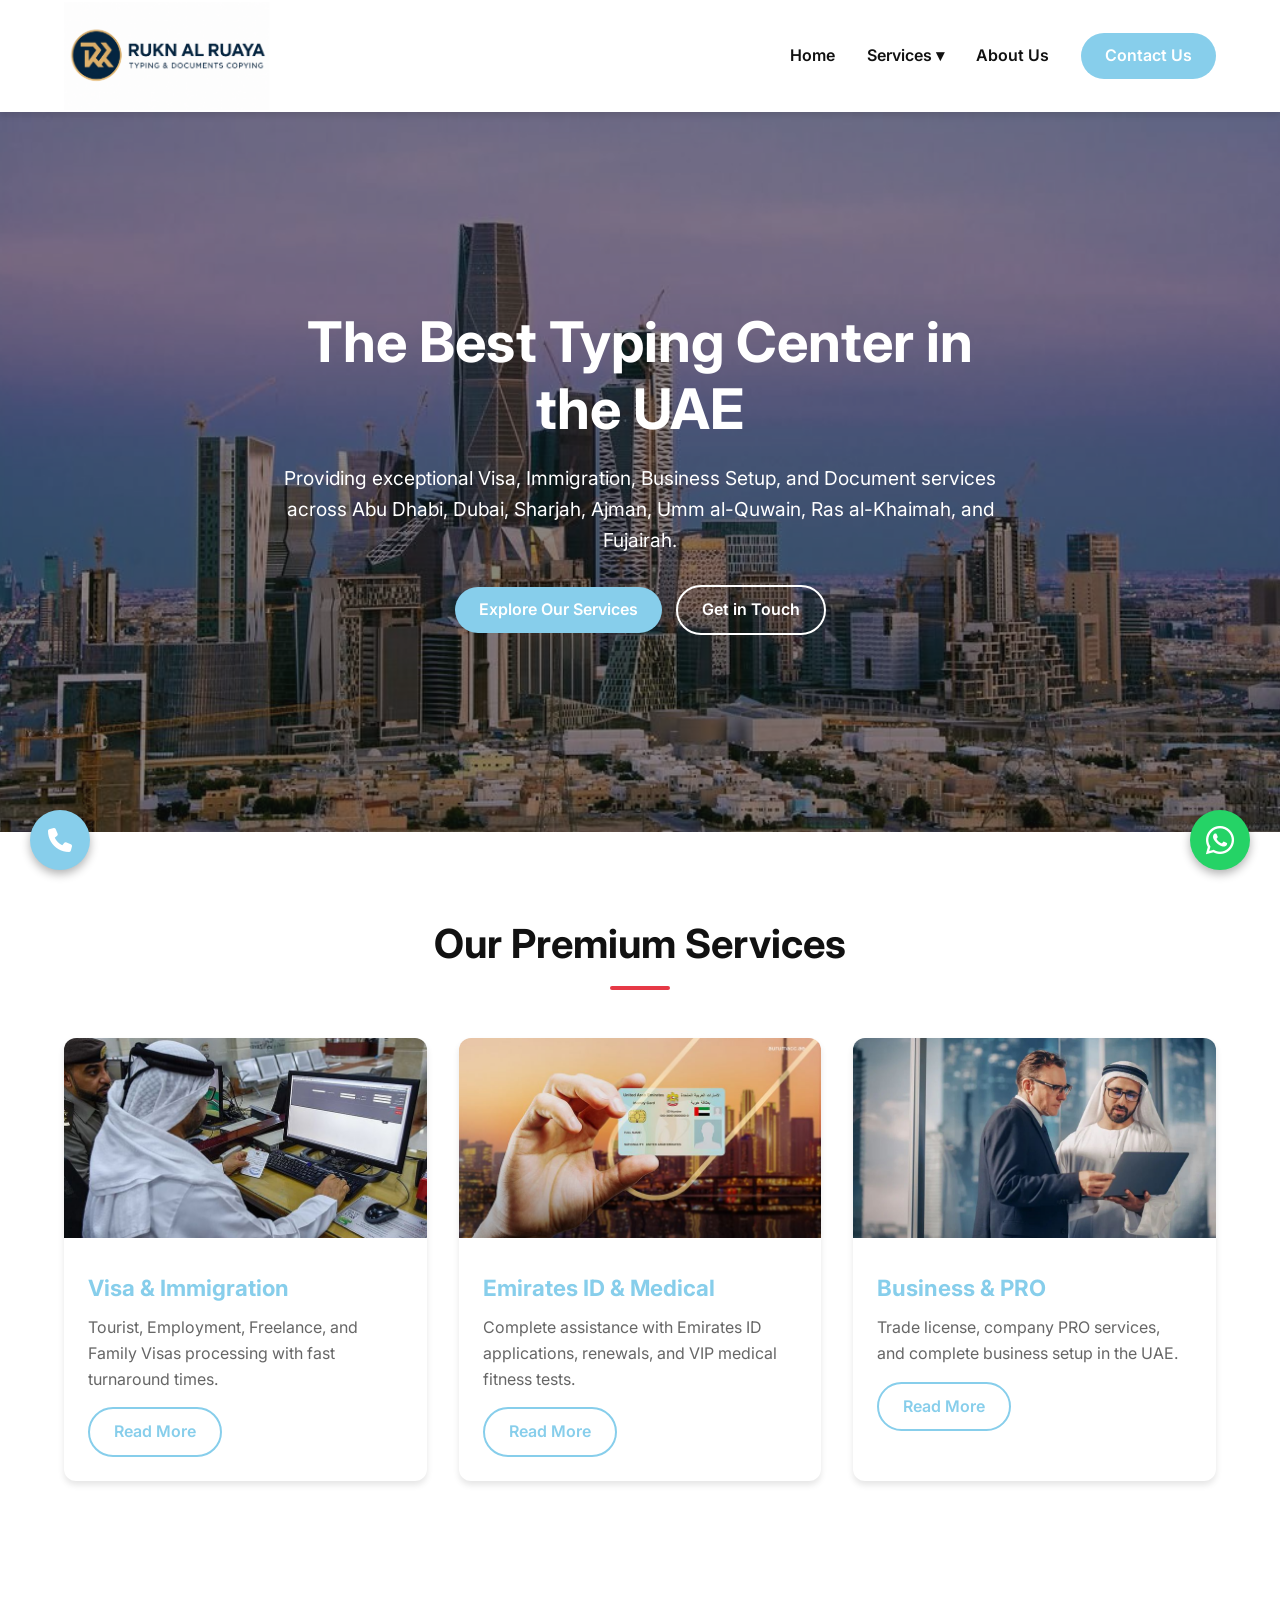
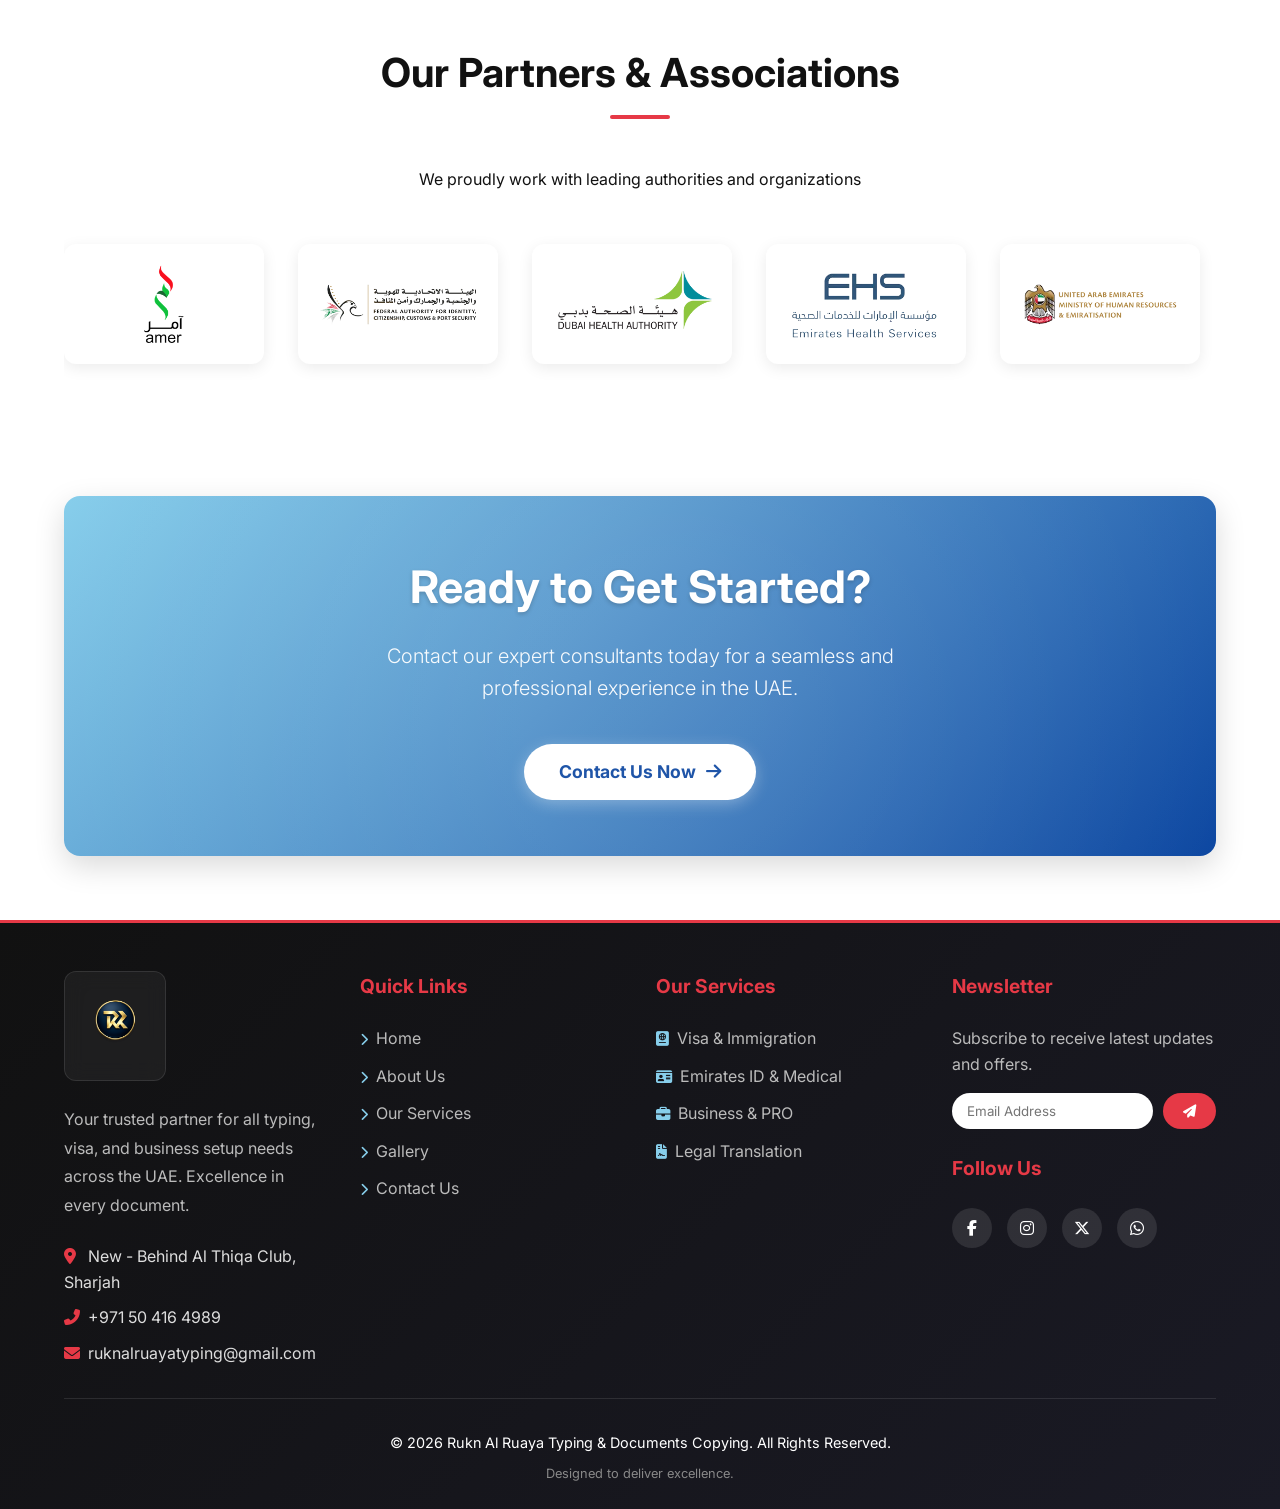
<file: index.html>
<!DOCTYPE html>
<html lang="en">

<head>
    <meta charset="UTF-8">
    <meta name="viewport" content="width=device-width, initial-scale=1.0">
    <meta name="description"
        content="Rukn Al Ruaya - Best Typing Center & Document Copying in Sharjah, UAE. Visa, Emirates ID, Business Setup, and Legal Services.">
    <meta name="keywords" content="Typing Center, Sharjah, Visa Services, Emirates ID, Business Setup, Translation">
    <meta name="google-site-verification" content="TEZy3vZkNo9IgCRBjf8zvOHkbJysBFEff6tlja1dpTs" />
    <title>Typing Center & PRO Services in Sharjah | Rukn Al Ruaya</title>

    <!-- Google Fonts -->
    <link rel="preconnect" href="https://fonts.googleapis.com">
    <link rel="preconnect" href="https://fonts.gstatic.com" crossorigin>
    <link href="https://fonts.googleapis.com/css2?family=Inter:wght@300;400;600;700&display=swap" rel="stylesheet">
    <link rel="stylesheet" href="https://cdnjs.cloudflare.com/ajax/libs/font-awesome/6.4.0/css/all.min.css">

    <!-- Custom CSS -->
    <link rel="stylesheet" href="css/style.css">

    <!-- Enhanced Favicon -->
    <link rel="icon" type="image/x-icon" href="images/favicon.ico" sizes="16x16 32x32 48x48">
    <link rel="icon" type="image/png" sizes="192x192" href="images/favicon.ico">
    <link rel="apple-touch-icon" sizes="180x180" href="images/favicon.ico">
    <!-- SEO and AEO Tags -->
    <link rel="canonical" href="https://www.ruknalruaya.com/">
    <meta property="og:title" content="Rukn Al Ruaya | Premier Typing & Documents Copying in UAE">
    <meta property="og:description"
        content="Rukn Al Ruaya - Best Typing Center & Document Copying in Sharjah, UAE. Visa, Emirates ID, Business Setup, and Legal Services.">
    <meta property="og:image" content="https://www.ruknalruaya.com/images/hero.jpg">
    <meta property="og:url" content="https://www.ruknalruaya.com/">
    <meta property="og:type" content="website">
    <meta name="twitter:card" content="summary_large_image">
    <meta name="twitter:title" content="Rukn Al Ruaya | Premier Typing & Documents Copying in UAE">
    <meta name="twitter:description"
        content="Rukn Al Ruaya - Best Typing Center & Document Copying in Sharjah, UAE. Visa, Emirates ID, Business Setup, and Legal Services.">
    <meta name="twitter:image" content="https://www.ruknalruaya.com/images/hero.jpg">

    <!-- JSON-LD LocalBusiness Schema -->
    <script type="application/ld+json">
    {
      "@context": "https://schema.org",
      "@type": "LocalBusiness",
      "name": "Rukn Al Ruaya Typing & Documents Copying",
      "image": "https://www.ruknalruaya.com/images/Rukn%20Al%20Ruaya.png",
      "url": "https://www.ruknalruaya.com/",
      "telephone": "+971504164989",
      "email": "ruknalruayatyping@gmail.com",
      "address": {
        "@type": "PostalAddress",
        "streetAddress": "New - Behind Al Thiqa Club",
        "addressLocality": "Sharjah",
        "addressCountry": "AE"
      },
      "description": "Rukn Al Ruaya - Best Typing Center & Document Copying in Sharjah, UAE. Visa, Emirates ID, Business Setup, and Legal Services."
    }
    </script>
</head>

<body>

    <!-- Navigation -->
    <header>
        <a href="index.html" class="logo">
            <!-- Logo Image Placeholder -->
            <img src="images/Rukn Al Ruaya.png" alt="Authorized typing center for MOHRE UAE">
            <!-- Text fallback just in case -->
        </a>

        <div class="mobile-menu-btn" id="mobile-menu-btn">☰</div>

        <nav>
            <ul id="nav-menu">
                <li><a href="index.html">Home</a></li>
                <li class="dropdown">
                    <a href="services.html">Services ▾</a>
                    <ul class="dropdown-menu">
                        <li><a href="services.html#visa" class="dropdown-item">Visa & Immigration</a></li>
                        <li><a href="services.html#emirates-id" class="dropdown-item">Emirates ID & Medical</a></li>
                        <li><a href="services.html#business" class="dropdown-item">Business & PRO</a></li>
                        <li><a href="services.html#legal" class="dropdown-item">Legal Translation</a></li>
                    </ul>
                </li>
                <li><a href="about.html">About Us</a></li>

                <li><a href="contact.html" class="btn">Contact Us</a></li>
            </ul>
        </nav>
    </header>

    <!-- Hero Section -->
    <section class="hero">
        <img src="images/hero.jpg" alt="Authorized typing center in Sharjah" class="hero-bg">
        <div class="hero-content">
            <h1>The Best Typing Center in the UAE</h1>
            <p>Providing exceptional Visa, Immigration, Business Setup, and Document services across Abu Dhabi, Dubai,
                Sharjah, Ajman, Umm al-Quwain, Ras al-Khaimah, and Fujairah.</p>
            <a href="services.html" class="btn">Explore Our Services</a>
            <a href="contact.html" class="btn btn-outline"
                style="margin-left: 10px; color: var(--white); border-color: var(--white);">Get in Touch</a>
        </div>
    </section>

    <!-- Service Highlights -->
    <section class="section">
        <h2 class="section-title">Our Premium Services</h2>
        <div class="cards-grid">
            <!-- Card 1 -->
            <div class="card">
                <img src="images/Visa.jpg" alt="Visa Services" class="card-img">
                <div class="card-content">
                    <h3>Visa & Immigration</h3>
                    <p>Tourist, Employment, Freelance, and Family Visas processing with fast turnaround times.</p>
                    <a href="services.html#visa" class="btn btn-outline">Read More</a>
                </div>
            </div>
            <!-- Card 2 -->
            <div class="card">
                <img src="images/Emirates ID.jpg" alt="Emirates ID" class="card-img">
                <div class="card-content">
                    <h3>Emirates ID & Medical</h3>
                    <p>Complete assistance with Emirates ID applications, renewals, and VIP medical fitness tests.</p>
                    <a href="services.html#emirates-id" class="btn btn-outline">Read More</a>
                </div>
            </div>
            <!-- Card 3 -->
            <div class="card">
                <img src="images/Business PRO.jpg" alt="Business Setup" class="card-img">
                <div class="card-content">
                    <h3>Business & PRO</h3>
                    <p>Trade license, company PRO services, and complete business setup in the UAE.</p>
                    <a href="services.html#business" class="btn btn-outline">Read More</a>
                </div>
            </div>
        </div>
    </section>

    <!-- Scrolling Carousel Section -->
    <section class="section" style="background-color: var(--white);">
        <h2 class="section-title">Our Partners & Associations</h2>
        <p class="text-center" style="margin-bottom: 2rem;">We proudly work with leading authorities and organizations
        </p>
        <div class="scrolling-wrapper">
            <div class="scrolling-inner">
                <div class="scrolling-card"><img src="amar.png" alt="Amar"></div>
                <div class="scrolling-card"><img src="emrates-id.webp" alt="Emirates ID"></div>
                <div class="scrolling-card"><img src="dubai-health.webp" alt="Dubai Health"></div>
                <div class="scrolling-card"><img src="ehs.webp" alt="EHS"></div>
                <div class="scrolling-card"><img src="mohr.webp" alt="MOHRE"></div>
                <div class="scrolling-card"><img src="orient-insurance.webp" alt="Orient Insurance"></div>
                <div class="scrolling-card"><img src="rta.webp" alt="RTA"></div>
                <div class="scrolling-card"><img src="tasheel.png" alt="Tasheel"></div>
                <div class="scrolling-card"><img src="yoz.webp" alt="Yoz"></div>
                <div class="scrolling-card"><img src="ded.webp" alt="DED"></div>
                <!-- Duplicate for seamless loop -->
                <div class="scrolling-card"><img src="amar.png" alt="Amar"></div>
                <div class="scrolling-card"><img src="emrates-id.webp" alt="Emirates ID"></div>
                <div class="scrolling-card"><img src="dubai-health.webp" alt="Dubai Health"></div>
                <div class="scrolling-card"><img src="ehs.webp" alt="EHS"></div>
                <div class="scrolling-card"><img src="mohr.webp" alt="MOHRE"></div>
                <div class="scrolling-card"><img src="orient-insurance.webp" alt="Orient Insurance"></div>
                <div class="scrolling-card"><img src="rta.webp" alt="RTA"></div>
                <div class="scrolling-card"><img src="tasheel.png" alt="Tasheel"></div>
                <div class="scrolling-card"><img src="yoz.webp" alt="Yoz"></div>
                <div class="scrolling-card"><img src="ded.webp" alt="DED"></div>
            </div>
        </div>
    </section>

    <!-- Call to Action -->
    <style>
        .cta-section {
            background: linear-gradient(135deg, var(--sky-blue) 0%, #0d47a1 100%);
            color: var(--white);
            padding: 3.5rem 5% !important;
            border-radius: 16px;
            margin: 2rem 5% 4rem;
            box-shadow: 0 10px 30px rgba(0, 0, 0, 0.15);
            position: relative;
            overflow: hidden;
        }

        .cta-section::before {
            content: '';
            position: absolute;
            top: -50%;
            left: -50%;
            width: 200%;
            height: 200%;
            background: radial-gradient(circle, rgba(255, 255, 255, 0.15) 10%, transparent 50%);
            opacity: 0.5;
            pointer-events: none;
        }

        .cta-btn {
            background-color: var(--white);
            color: #0d47a1;
            font-size: 1.1rem;
            padding: 14px 35px;
            border-radius: 30px;
            box-shadow: 0 4px 15px rgba(255, 255, 255, 0.3);
            transition: all 0.3s ease;
            font-weight: 700;
            display: inline-flex;
            align-items: center;
            gap: 10px;
            text-decoration: none;
        }

        .cta-btn:hover {
            transform: translateY(-3px) scale(1.05);
            box-shadow: 0 8px 25px rgba(255, 255, 255, 0.5);
            background-color: var(--red);
            color: var(--white);
        }
    </style>
    <section class="text-center cta-section">
        <h2 style="font-size: 2.8rem; margin-bottom: 1rem; font-weight: 700; text-shadow: 0 2px 4px rgba(0,0,0,0.2);">
            Ready to Get Started?</h2>
        <p
            style="font-size: 1.25rem; margin-bottom: 2.5rem; font-weight: 300; opacity: 0.95; max-width: 600px; margin-left: auto; margin-right: auto;">
            Contact our expert consultants today for a seamless and professional experience in the UAE.</p>
        <a href="contact.html" class="cta-btn">Contact Us Now <i class="fas fa-arrow-right"></i></a>
    </section>

    <!-- Footer -->
    <footer style="background: linear-gradient(135deg, #111 0%, #1a1a25 100%); border-top: 3px solid var(--red);">
        <div class="footer-grid">
            <div class="footer-col">
                <a href="index.html"
                    style="display: inline-block; margin-bottom: 1.5rem; background: rgba(255,255,255,0.05); padding: 15px; border-radius: 12px; border: 1px solid rgba(255,255,255,0.1); backdrop-filter: blur(10px);">
                    <img src="images/logo.png" alt="Rukn Al Ruaya Logo"
                        style="height: 70px; transition: transform 0.3s ease;">
                </a>
                <p style="color: #bbb; line-height: 1.8; margin-bottom: 1.5rem;">Your trusted partner for all typing,
                    visa, and business setup needs across the UAE. Excellence in every document.</p>
                <div style="display: flex; flex-direction: column; gap: 10px; color: #ddd;">
                    <p><i class="fas fa-map-marker-alt" style="color: var(--red); width: 20px;"></i> New - Behind Al
                        Thiqa Club, Sharjah</p>
                    <p><i class="fas fa-phone-alt" style="color: var(--red); width: 20px;"></i> +971 50 416 4989</p>
                    <p><i class="fas fa-envelope" style="color: var(--red); width: 20px;"></i>
                        ruknalruayatyping@gmail.com</p>
                </div>
            </div>

            <div class="footer-col">
                <h4>Quick Links</h4>
                <ul class="footer-links" style="list-style: none; padding: 0;">
                    <li style="margin-bottom: 12px;"><a href="index.html" style="color: #bbb; transition: 0.3s;"><i
                                class="fas fa-chevron-right"
                                style="font-size: 0.8rem; margin-right: 8px; color: var(--sky-blue);"></i>Home</a></li>
                    <li style="margin-bottom: 12px;"><a href="about.html" style="color: #bbb; transition: 0.3s;"><i
                                class="fas fa-chevron-right"
                                style="font-size: 0.8rem; margin-right: 8px; color: var(--sky-blue);"></i>About Us</a>
                    </li>
                    <li style="margin-bottom: 12px;"><a href="services.html" style="color: #bbb; transition: 0.3s;"><i
                                class="fas fa-chevron-right"
                                style="font-size: 0.8rem; margin-right: 8px; color: var(--sky-blue);"></i>Our
                            Services</a></li>
                    <li style="margin-bottom: 12px;"><a href="gallery.html" style="color: #bbb; transition: 0.3s;"><i
                                class="fas fa-chevron-right"
                                style="font-size: 0.8rem; margin-right: 8px; color: var(--sky-blue);"></i>Gallery</a>
                    </li>
                    <li style="margin-bottom: 12px;"><a href="contact.html" style="color: #bbb; transition: 0.3s;"><i
                                class="fas fa-chevron-right"
                                style="font-size: 0.8rem; margin-right: 8px; color: var(--sky-blue);"></i>Contact Us</a>
                    </li>
                </ul>
            </div>

            <div class="footer-col">
                <h4>Our Services</h4>
                <ul class="footer-links" style="list-style: none; padding: 0;">
                    <li style="margin-bottom: 12px;"><a href="services.html#visa"
                            style="color: #bbb; transition: 0.3s;"><i class="fas fa-passport"
                                style="font-size: 0.9rem; margin-right: 8px; color: var(--sky-blue);"></i>Visa &
                            Immigration</a></li>
                    <li style="margin-bottom: 12px;"><a href="services.html#emirates-id"
                            style="color: #bbb; transition: 0.3s;"><i class="fas fa-id-card"
                                style="font-size: 0.9rem; margin-right: 8px; color: var(--sky-blue);"></i>Emirates ID &
                            Medical</a></li>
                    <li style="margin-bottom: 12px;"><a href="services.html#business"
                            style="color: #bbb; transition: 0.3s;"><i class="fas fa-briefcase"
                                style="font-size: 0.9rem; margin-right: 8px; color: var(--sky-blue);"></i>Business &
                            PRO</a></li>
                    <li style="margin-bottom: 12px;"><a href="services.html#legal"
                            style="color: #bbb; transition: 0.3s;"><i class="fas fa-file-contract"
                                style="font-size: 0.9rem; margin-right: 8px; color: var(--sky-blue);"></i>Legal
                            Translation</a></li>
                </ul>
            </div>

            <div class="footer-col">
                <h4>Newsletter</h4>
                <p style="color: #bbb; margin-bottom: 1rem;">Subscribe to receive latest updates and offers.</p>
                <form style="display: flex; gap: 10px; margin-bottom: 1.5rem;"
                    onsubmit="event.preventDefault(); alert('Subscribed successfully!');">
                    <input type="email" placeholder="Email Address" required
                        style="padding: 10px 15px; border-radius: 25px; border: none; outline: none; width: 100%; font-family: inherit;">
                    <button type="submit"
                        style="background: var(--red); color: white; border: none; border-radius: 25px; padding: 10px 20px; cursor: pointer; font-weight: bold; transition: background 0.3s;"><i
                            class="fas fa-paper-plane"></i></button>
                </form>
                <h4>Follow Us</h4>
                <div class="social-links" style="display: flex; gap: 15px; margin-top: 10px;">
                    <a href="#" target="_blank" title="Facebook"
                        style="width: 40px; height: 40px; background: rgba(255,255,255,0.1); border-radius: 50%; display: flex; align-items: center; justify-content: center; transition: background 0.3s;"><i
                            class="fab fa-facebook-f"></i></a>
                    <a href="https://www.instagram.com/ruknalruaya/" target="_blank" title="Instagram"
                        style="width: 40px; height: 40px; background: rgba(255,255,255,0.1); border-radius: 50%; display: flex; align-items: center; justify-content: center; transition: background 0.3s;"><i
                            class="fab fa-instagram"></i></a>
                    <a href="#" target="_blank" title="Twitter(X)"
                        style="width: 40px; height: 40px; background: rgba(255,255,255,0.1); border-radius: 50%; display: flex; align-items: center; justify-content: center; transition: background 0.3s;"><i
                            class="fab fa-x-twitter"></i></a>
                    <a href="https://wa.me/971504164989" target="_blank" title="WhatsApp"
                        style="width: 40px; height: 40px; background: rgba(255,255,255,0.1); border-radius: 50%; display: flex; align-items: center; justify-content: center; transition: background 0.3s;"><i
                            class="fab fa-whatsapp"></i></a>
                </div>
            </div>
        </div>
        <div class="footer-bottom"
            style="text-align: center; padding-top: 2rem; border-top: 1px solid rgba(255,255,255,0.1); font-size: 0.9rem;">
            <p>&copy; 2026 Rukn Al Ruaya Typing & Documents Copying. All Rights Reserved.</p>
            <p style="margin-top: 10px; color: #888; font-size: 0.8rem;">Designed to deliver excellence.</p>
        </div>
    </footer>

    <!-- Floating Action Buttons -->
    <a href="https://wa.me/971504164989" target="_blank" class="floating-btn floating-whatsapp"
        title="Chat on WhatsApp">
        <i class="fab fa-whatsapp" style="color: white; font-size: 2rem;"></i>
    </a>
    <a href="tel:+971504164989" class="floating-btn floating-call" title="Call Us">
        <i class="fas fa-phone" style="color: white; font-size: 1.5rem;"></i>
    </a>

    <!-- Custom JS -->
    <script src="js/main.js"></script>
</body>

</html>
</file>
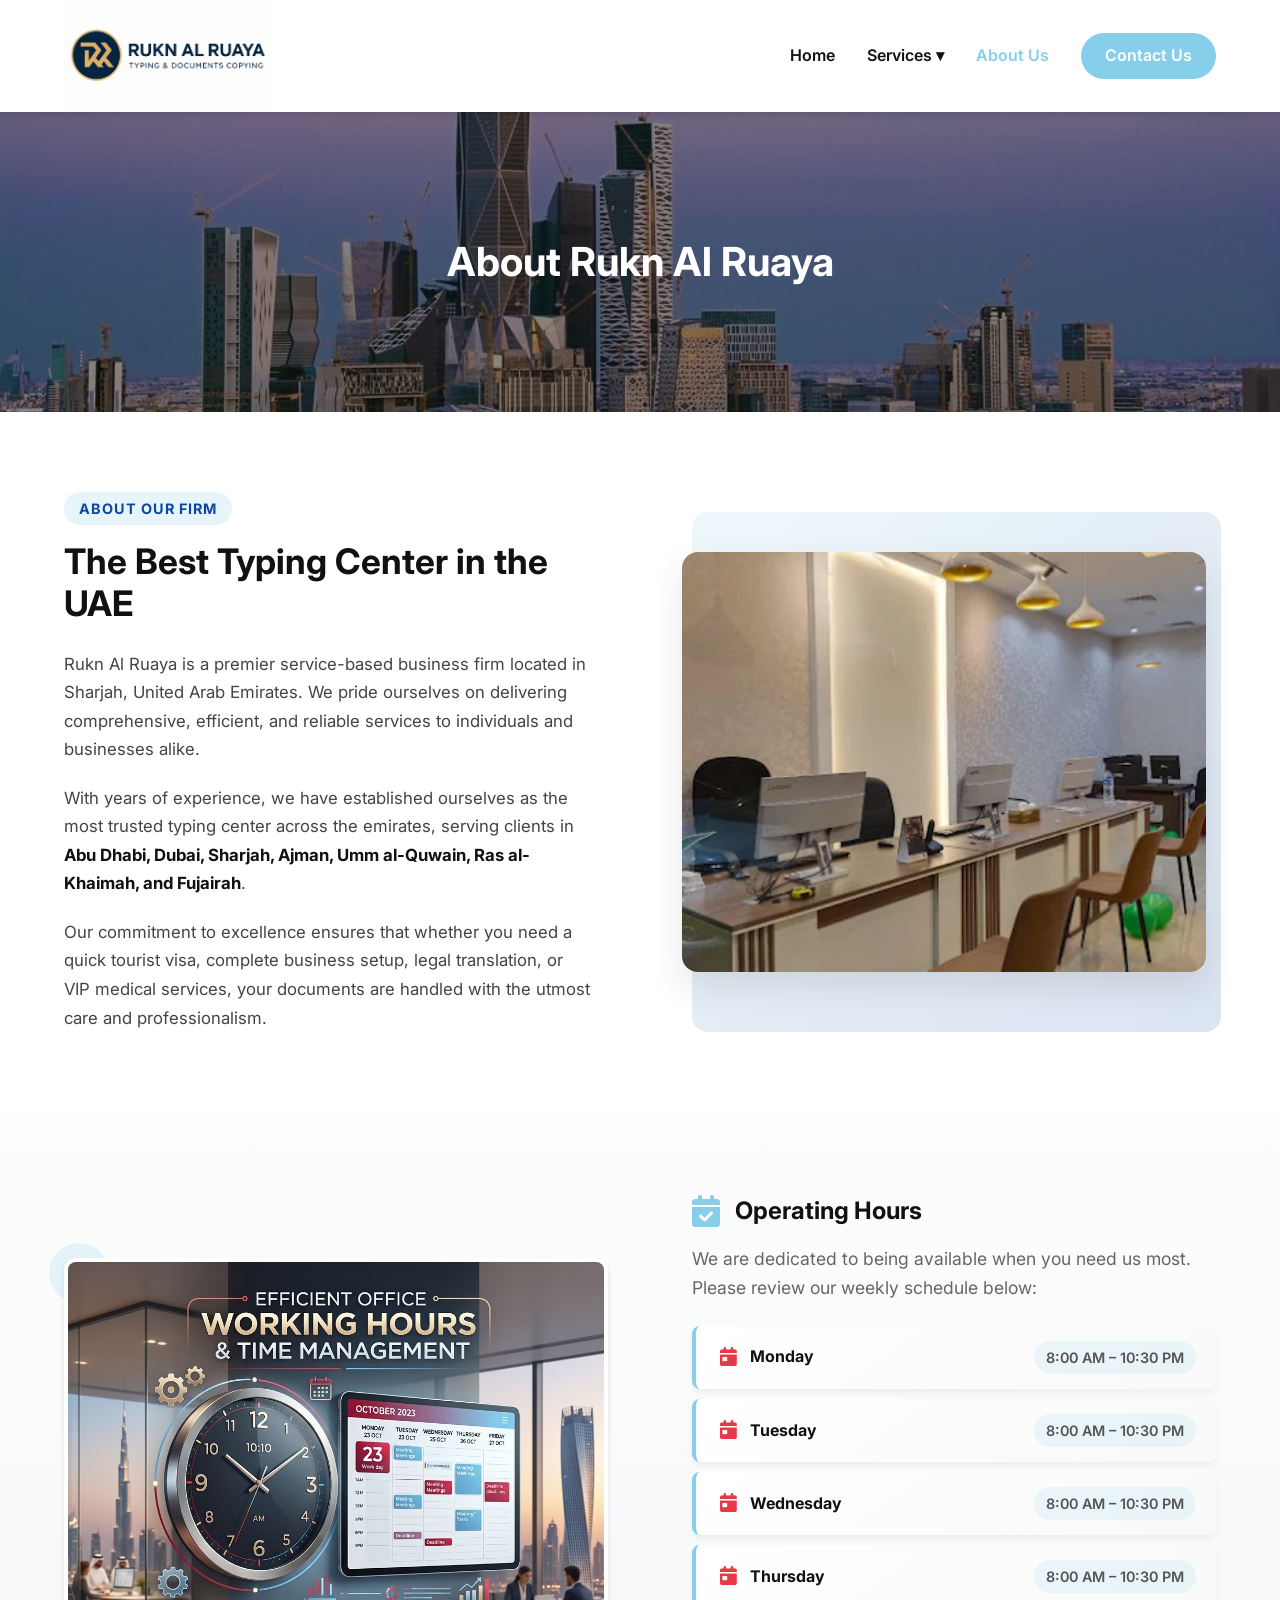
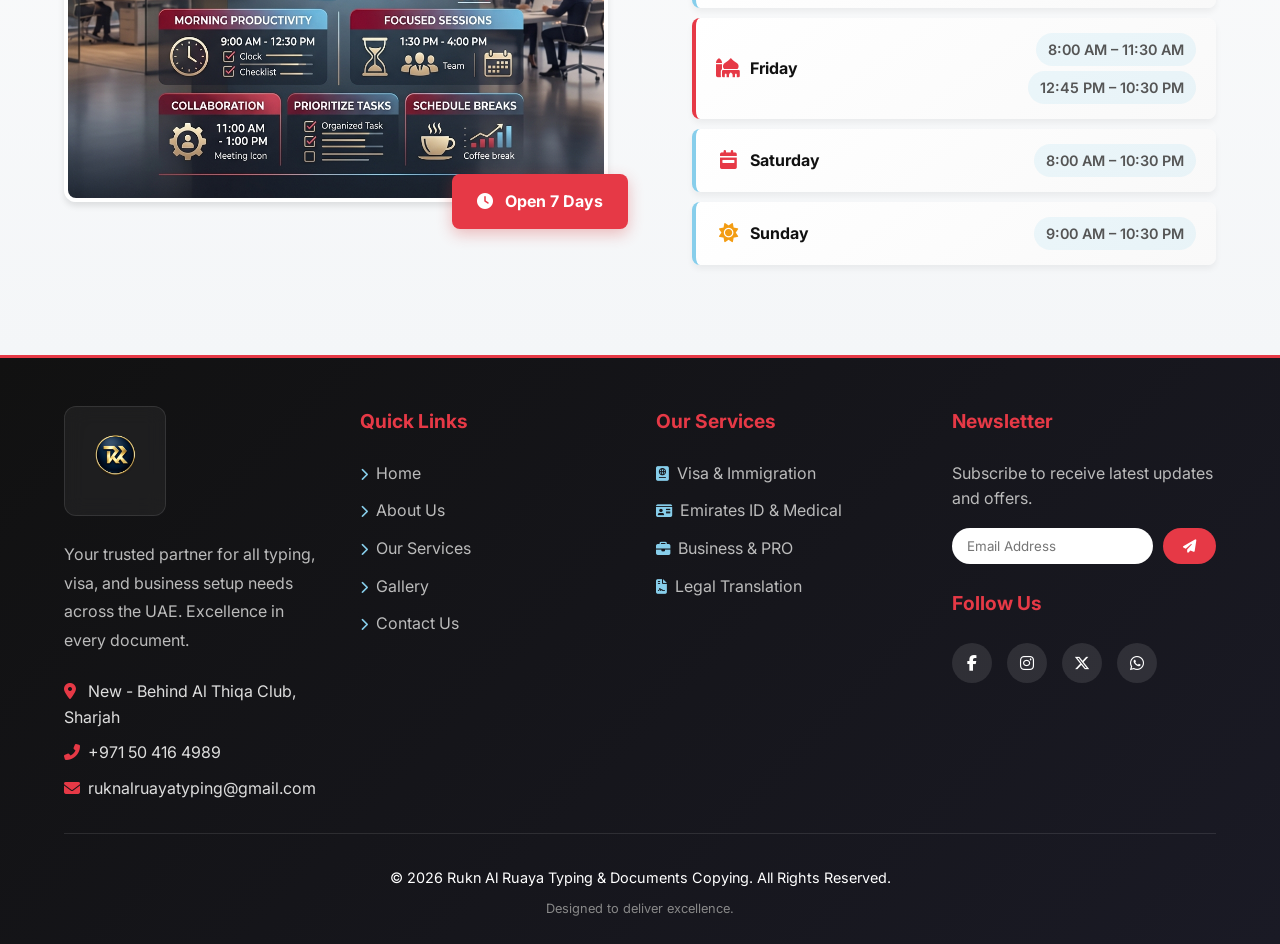
<file: about.html>
<!DOCTYPE html>
<html lang="en">

<head>
    <meta charset="UTF-8">
    <meta name="viewport" content="width=device-width, initial-scale=1.0">
    <meta name="description"
        content="Learn about Rukn Al Ruaya, the leading typing center and documents copying service spanning across all 7 emirates of the UAE.">
    <title>About Us | Rukn Al Ruaya</title>
    <link rel="preconnect" href="https://fonts.googleapis.com">
    <link rel="preconnect" href="https://fonts.gstatic.com" crossorigin>
    <link href="https://fonts.googleapis.com/css2?family=Inter:wght@300;400;600;700&display=swap" rel="stylesheet">
    <link rel="stylesheet" href="https://cdnjs.cloudflare.com/ajax/libs/font-awesome/6.4.0/css/all.min.css">
    <link rel="stylesheet" href="css/style.css">
    <!-- Enhanced Favicon -->
    <link rel="icon" type="image/x-icon" href="images/favicon.ico" sizes="16x16 32x32 48x48">
    <link rel="icon" type="image/png" sizes="192x192" href="images/Rukn Al Ruaya.png">
    <link rel="apple-touch-icon" sizes="180x180" href="images/Rukn Al Ruaya.png">
    <style>
        .about-grid {
            display: grid;
            grid-template-columns: 1fr 1fr;
            gap: 4rem;
            align-items: center;
        }

        @media (max-width: 768px) {
            .about-grid {
                grid-template-columns: 1fr;
            }
        }

        .about-image {
            width: 100%;
            border-radius: 12px;
            box-shadow: var(--box-shadow);
        }

        .hours-list {
            list-style: none;
            padding: 0;
            margin-top: 1.5rem;
        }

        .hours-list li {
            display: flex;
            justify-content: space-between;
            align-items: center;
            padding: 15px 20px;
            margin-bottom: 10px;
            background: linear-gradient(145deg, #ffffff, #f9f9f9);
            border-radius: 8px;
            box-shadow: 0 4px 6px rgba(0, 0, 0, 0.05);
            transition: transform 0.3s ease, box-shadow 0.3s ease;
            border-left: 4px solid var(--sky-blue);
        }

        .hours-list li:hover {
            transform: translateX(5px);
            box-shadow: 0 6px 12px rgba(0, 0, 0, 0.1);
            border-left-color: var(--red);
        }

        .hours-list li .day {
            font-weight: 700;
            color: var(--black);
            display: flex;
            align-items: center;
            gap: 10px;
        }

        .hours-list li .day i {
            color: var(--red);
            font-size: 1.2rem;
            width: 24px;
            text-align: center;
        }

        .hours-list li .time {
            font-weight: 600;
            color: #555;
            background: rgba(135, 206, 235, 0.15);
            /* Sky blue tint */
            padding: 5px 12px;
            border-radius: 20px;
            font-size: 0.9rem;
        }

        .hours-header {
            display: flex;
            align-items: center;
            gap: 15px;
            margin-bottom: 15px;
        }

        .hours-header i {
            font-size: 2rem;
            color: var(--sky-blue);
        }
    </style>
    <!-- SEO and AEO Tags -->
    <link rel="canonical" href="https://www.ruknalruaya.com/about.html">
    <meta property="og:title" content="About Us | Rukn Al Ruaya">
    <meta property="og:description"
        content="Learn about Rukn Al Ruaya, the leading typing center and documents copying service spanning across all 7 emirates of the UAE.">
    <meta property="og:image" content="https://www.ruknalruaya.com/images/hero.jpg">
    <meta property="og:url" content="https://www.ruknalruaya.com/about.html">
    <meta property="og:type" content="website">
    <meta name="twitter:card" content="summary_large_image">
    <meta name="twitter:title" content="About Us | Rukn Al Ruaya">
    <meta name="twitter:description"
        content="Learn about Rukn Al Ruaya, the leading typing center and documents copying service spanning across all 7 emirates of the UAE.">
    <meta name="twitter:image" content="https://www.ruknalruaya.com/images/hero.jpg">

    <!-- JSON-LD LocalBusiness Schema -->
    <script type="application/ld+json">
    {
      "@context": "https://schema.org",
      "@type": "LocalBusiness",
      "name": "Rukn Al Ruaya Typing & Documents Copying",
      "image": "https://www.ruknalruaya.com/images/Rukn%20Al%20Ruaya.png",
      "url": "https://www.ruknalruaya.com/about.html",
      "telephone": "+971504164989",
      "email": "ruknalruayatyping@gmail.com",
      "address": {
        "@type": "PostalAddress",
        "streetAddress": "New - Behind Al Thiqa Club",
        "addressLocality": "Sharjah",
        "addressCountry": "AE"
      },
      "description": "Learn about Rukn Al Ruaya, the leading typing center and documents copying service spanning across all 7 emirates of the UAE."
    }
    </script>
</head>

<body>

    <!-- Navigation -->
    <header>
        <a href="index.html" class="logo">
            <img src="images/Rukn Al Ruaya.png" alt="Rukn Al Ruaya Logo">
        </a>
        <div class="mobile-menu-btn" id="mobile-menu-btn">☰</div>
        <nav>
            <ul id="nav-menu">
                <li><a href="index.html">Home</a></li>
                <li class="dropdown">
                    <a href="services.html">Services ▾</a>
                    <ul class="dropdown-menu">
                        <li><a href="services.html#visa" class="dropdown-item">Visa & Immigration</a></li>
                        <li><a href="services.html#emirates-id" class="dropdown-item">Emirates ID & Medical</a></li>
                        <li><a href="services.html#business" class="dropdown-item">Business & PRO</a></li>
                        <li><a href="services.html#legal" class="dropdown-item">Legal Translation</a></li>
                    </ul>
                </li>
                <li><a href="about.html" style="color: var(--sky-blue);">About Us</a></li>

                <li><a href="contact.html" class="btn">Contact Us</a></li>
            </ul>
        </nav>
    </header>

    <!-- Page Header -->
    <div class="hero" style="min-height: 300px; height: 300px;">
        <img src="images/hero.jpg" alt="About Background" class="hero-bg">
        <div class="hero-content">
            <h1 style="font-size: 2.5rem; margin-bottom:0;">About Rukn Al Ruaya</h1>
        </div>
    </div>

    <!-- About Content -->
    <section class="section">
        <div class="about-grid" style="align-items: stretch;">
            <div style="display: flex; flex-direction: column; justify-content: center; padding-right: 1rem;">
                <div
                    style="display: inline-block; background-color: rgba(135, 206, 235, 0.2); color: #0d47a1; padding: 5px 15px; border-radius: 20px; font-weight: 700; font-size: 0.9rem; margin-bottom: 15px; width: fit-content; text-transform: uppercase; letter-spacing: 1px;">
                    About Our Firm</div>
                <h2 style="color: var(--black); font-size: 2.2rem; margin-bottom: 25px; line-height: 1.2;">The Best
                    Typing Center in the UAE</h2>
                <p style="margin-bottom: 20px; font-size: 1.05rem; color: #444; line-height: 1.7;">Rukn Al Ruaya is a
                    premier service-based business firm located in Sharjah, United Arab Emirates. We pride ourselves on
                    delivering comprehensive, efficient, and reliable services to individuals and businesses alike.</p>
                <p style="margin-bottom: 20px; font-size: 1.05rem; color: #444; line-height: 1.7;">With years of
                    experience, we have established ourselves as the most trusted typing center across the emirates,
                    serving clients in <strong style="color: var(--black);">Abu Dhabi, Dubai, Sharjah, Ajman, Umm
                        al-Quwain, Ras al-Khaimah, and Fujairah</strong>.</p>
                <p style="font-size: 1.05rem; color: #444; line-height: 1.7;">Our commitment to excellence ensures that
                    whether you need a quick tourist visa, complete business setup, legal translation, or VIP medical
                    services, your documents are handled with the utmost care and professionalism.</p>
            </div>
            <div
                style="position: relative; display: flex; align-items: center; justify-content: center; padding: 10px;">
                <div
                    style="position: absolute; top: 20px; right: -5px; bottom: 0px; left: 20px; background: linear-gradient(135deg, var(--sky-blue), #0d47a1); border-radius: 16px; opacity: 0.15; z-index: 0;">
                </div>
                <img src="images/rukn office.webp" alt="Office View"
                    style="width: 100%; height: 100%; max-height: 420px; object-fit: cover; border-radius: 16px; box-shadow: 0 15px 35px rgba(0,0,0,0.1); position: relative; z-index: 1;">
            </div>
        </div>
    </section>

    <!-- Hours Section -->
    <section class="section"
        style="background-color: var(--white); background-image: linear-gradient(to bottom, #fdfdfd, #f4f6f8);">
        <div class="about-grid">
            <div style="position: relative;">
                <div
                    style="position: absolute; top: -15px; left: -15px; width: 60px; height: 60px; background: var(--sky-blue); border-radius: 50%; z-index: 0; opacity: 0.2;">
                </div>
                <img src="images/working_hours.png" alt="Working Hours" class="about-image"
                    style="position: relative; z-index: 1; border: 4px solid white;">
                <div
                    style="position: absolute; bottom: -20px; right: -20px; background: var(--red); color: white; padding: 15px 25px; border-radius: 8px; font-weight: bold; z-index: 2; box-shadow: 0 5px 15px rgba(211,47,47,0.3);">
                    <i class="fas fa-clock" style="margin-right: 8px;"></i> Open 7 Days
                </div>
            </div>
            <div style="padding-left: 20px;">
                <div class="hours-header">
                    <i class="fas fa-calendar-check"></i>
                    <h2 style="color: var(--black); margin: 0;">Operating Hours</h2>
                </div>
                <p style="color: #666; font-size: 1.1rem; margin-bottom: 1.5rem;">We are dedicated to being available
                    when you need us most. Please review our weekly schedule below:</p>
                <ul class="hours-list">
                    <li>
                        <span class="day"><i class="fas fa-calendar-day"></i> Monday</span>
                        <span class="time">8:00 AM – 10:30 PM</span>
                    </li>
                    <li>
                        <span class="day"><i class="fas fa-calendar-day"></i> Tuesday</span>
                        <span class="time">8:00 AM – 10:30 PM</span>
                    </li>
                    <li>
                        <span class="day"><i class="fas fa-calendar-day"></i> Wednesday</span>
                        <span class="time">8:00 AM – 10:30 PM</span>
                    </li>
                    <li>
                        <span class="day"><i class="fas fa-calendar-day"></i> Thursday</span>
                        <span class="time">8:00 AM – 10:30 PM</span>
                    </li>
                    <li style="border-left-color: var(--red);">
                        <span class="day"><i class="fas fa-mosque"></i> Friday</span>
                        <div style="display: flex; flex-direction: column; gap: 5px; align-items: flex-end;">
                            <span class="time">8:00 AM – 11:30 AM</span>
                            <span class="time">12:45 PM – 10:30 PM</span>
                        </div>
                    </li>
                    <li>
                        <span class="day"><i class="fas fa-calendar-week"></i> Saturday</span>
                        <span class="time">8:00 AM – 10:30 PM</span>
                    </li>
                    <li>
                        <span class="day"><i class="fas fa-sun" style="color: #f39c12;"></i> Sunday</span>
                        <span class="time">9:00 AM – 10:30 PM</span>
                    </li>
                </ul>
            </div>
        </div>
    </section>

    <!-- Footer -->
    <footer style="background: linear-gradient(135deg, #111 0%, #1a1a25 100%); border-top: 3px solid var(--red);">
        <div class="footer-grid">
            <div class="footer-col">
                <a href="index.html"
                    style="display: inline-block; margin-bottom: 1.5rem; background: rgba(255,255,255,0.05); padding: 15px; border-radius: 12px; border: 1px solid rgba(255,255,255,0.1); backdrop-filter: blur(10px);">
                    <img src="images/logo.png" alt="Rukn Al Ruaya Logo"
                        style="height: 70px; transition: transform 0.3s ease;">
                </a>
                <p style="color: #bbb; line-height: 1.8; margin-bottom: 1.5rem;">Your trusted partner for all typing,
                    visa, and business setup needs across the UAE. Excellence in every document.</p>
                <div style="display: flex; flex-direction: column; gap: 10px; color: #ddd;">
                    <p><i class="fas fa-map-marker-alt" style="color: var(--red); width: 20px;"></i> New - Behind Al
                        Thiqa Club, Sharjah</p>
                    <p><i class="fas fa-phone-alt" style="color: var(--red); width: 20px;"></i> +971 50 416 4989</p>
                    <p><i class="fas fa-envelope" style="color: var(--red); width: 20px;"></i>
                        ruknalruayatyping@gmail.com</p>
                </div>
            </div>

            <div class="footer-col">
                <h4>Quick Links</h4>
                <ul class="footer-links" style="list-style: none; padding: 0;">
                    <li style="margin-bottom: 12px;"><a href="index.html" style="color: #bbb; transition: 0.3s;"><i
                                class="fas fa-chevron-right"
                                style="font-size: 0.8rem; margin-right: 8px; color: var(--sky-blue);"></i>Home</a></li>
                    <li style="margin-bottom: 12px;"><a href="about.html" style="color: #bbb; transition: 0.3s;"><i
                                class="fas fa-chevron-right"
                                style="font-size: 0.8rem; margin-right: 8px; color: var(--sky-blue);"></i>About Us</a>
                    </li>
                    <li style="margin-bottom: 12px;"><a href="services.html" style="color: #bbb; transition: 0.3s;"><i
                                class="fas fa-chevron-right"
                                style="font-size: 0.8rem; margin-right: 8px; color: var(--sky-blue);"></i>Our
                            Services</a></li>
                    <li style="margin-bottom: 12px;"><a href="gallery.html" style="color: #bbb; transition: 0.3s;"><i
                                class="fas fa-chevron-right"
                                style="font-size: 0.8rem; margin-right: 8px; color: var(--sky-blue);"></i>Gallery</a>
                    </li>
                    <li style="margin-bottom: 12px;"><a href="contact.html" style="color: #bbb; transition: 0.3s;"><i
                                class="fas fa-chevron-right"
                                style="font-size: 0.8rem; margin-right: 8px; color: var(--sky-blue);"></i>Contact Us</a>
                    </li>
                </ul>
            </div>

            <div class="footer-col">
                <h4>Our Services</h4>
                <ul class="footer-links" style="list-style: none; padding: 0;">
                    <li style="margin-bottom: 12px;"><a href="services.html#visa"
                            style="color: #bbb; transition: 0.3s;"><i class="fas fa-passport"
                                style="font-size: 0.9rem; margin-right: 8px; color: var(--sky-blue);"></i>Visa &
                            Immigration</a></li>
                    <li style="margin-bottom: 12px;"><a href="services.html#emirates-id"
                            style="color: #bbb; transition: 0.3s;"><i class="fas fa-id-card"
                                style="font-size: 0.9rem; margin-right: 8px; color: var(--sky-blue);"></i>Emirates ID &
                            Medical</a></li>
                    <li style="margin-bottom: 12px;"><a href="services.html#business"
                            style="color: #bbb; transition: 0.3s;"><i class="fas fa-briefcase"
                                style="font-size: 0.9rem; margin-right: 8px; color: var(--sky-blue);"></i>Business &
                            PRO</a></li>
                    <li style="margin-bottom: 12px;"><a href="services.html#legal"
                            style="color: #bbb; transition: 0.3s;"><i class="fas fa-file-contract"
                                style="font-size: 0.9rem; margin-right: 8px; color: var(--sky-blue);"></i>Legal
                            Translation</a></li>
                </ul>
            </div>

            <div class="footer-col">
                <h4>Newsletter</h4>
                <p style="color: #bbb; margin-bottom: 1rem;">Subscribe to receive latest updates and offers.</p>
                <form style="display: flex; gap: 10px; margin-bottom: 1.5rem;"
                    onsubmit="event.preventDefault(); alert('Subscribed successfully!');">
                    <input type="email" placeholder="Email Address" required
                        style="padding: 10px 15px; border-radius: 25px; border: none; outline: none; width: 100%; font-family: inherit;">
                    <button type="submit"
                        style="background: var(--red); color: white; border: none; border-radius: 25px; padding: 10px 20px; cursor: pointer; font-weight: bold; transition: background 0.3s;"><i
                            class="fas fa-paper-plane"></i></button>
                </form>
                <h4>Follow Us</h4>
                <div class="social-links" style="display: flex; gap: 15px; margin-top: 10px;">
                    <a href="#" target="_blank" title="Facebook"
                        style="width: 40px; height: 40px; background: rgba(255,255,255,0.1); border-radius: 50%; display: flex; align-items: center; justify-content: center; transition: background 0.3s;"><i
                            class="fab fa-facebook-f"></i></a>
                    <a href="https://www.instagram.com/ruknalruaya/" target="_blank" title="Instagram"
                        style="width: 40px; height: 40px; background: rgba(255,255,255,0.1); border-radius: 50%; display: flex; align-items: center; justify-content: center; transition: background 0.3s;"><i
                            class="fab fa-instagram"></i></a>
                    <a href="#" target="_blank" title="Twitter(X)"
                        style="width: 40px; height: 40px; background: rgba(255,255,255,0.1); border-radius: 50%; display: flex; align-items: center; justify-content: center; transition: background 0.3s;"><i
                            class="fab fa-x-twitter"></i></a>
                    <a href="https://wa.me/971504164989" target="_blank" title="WhatsApp"
                        style="width: 40px; height: 40px; background: rgba(255,255,255,0.1); border-radius: 50%; display: flex; align-items: center; justify-content: center; transition: background 0.3s;"><i
                            class="fab fa-whatsapp"></i></a>
                </div>
            </div>
        </div>
        <div class="footer-bottom"
            style="text-align: center; padding-top: 2rem; border-top: 1px solid rgba(255,255,255,0.1); font-size: 0.9rem;">
            <p>&copy; 2026 Rukn Al Ruaya Typing & Documents Copying. All Rights Reserved.</p>
            <p style="margin-top: 10px; color: #888; font-size: 0.8rem;">Designed to deliver excellence.</p>
        </div>
    </footer>

    <script src="js/main.js"></script>
</body>

</html>
</file>
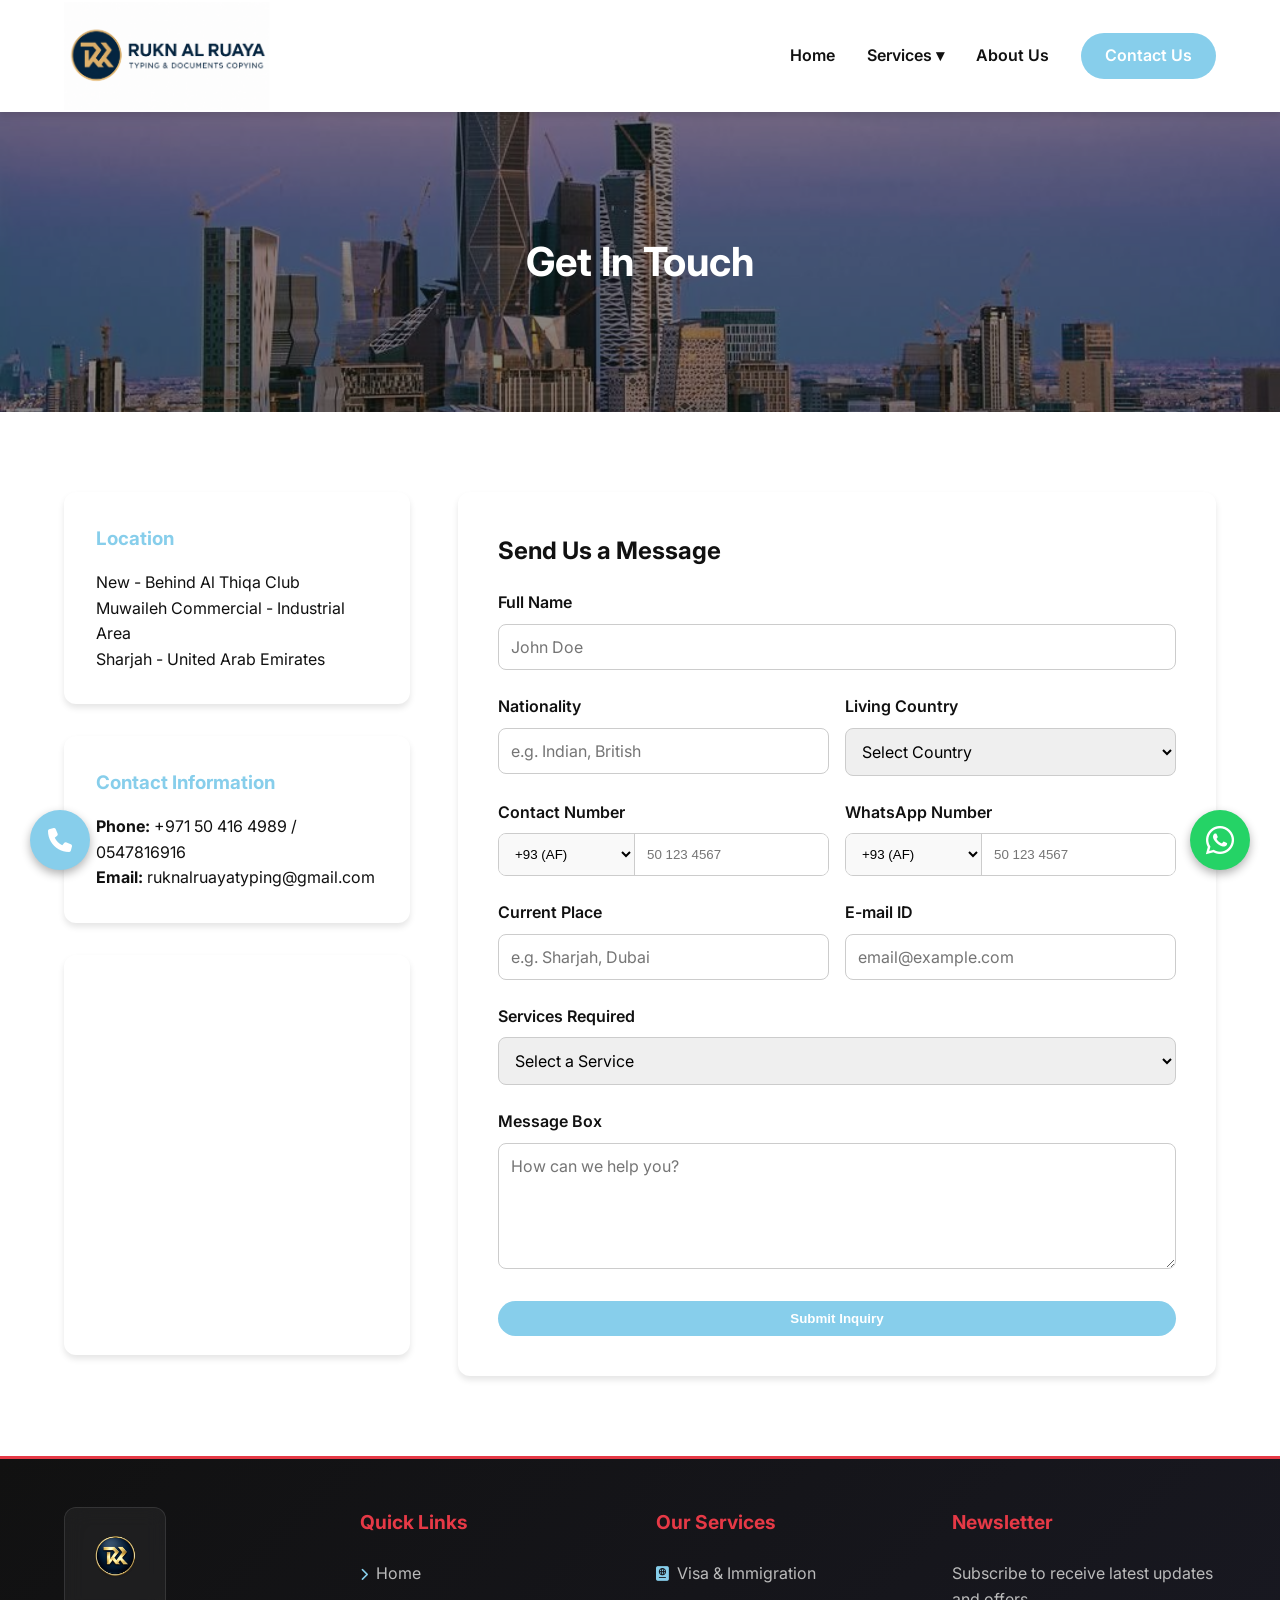
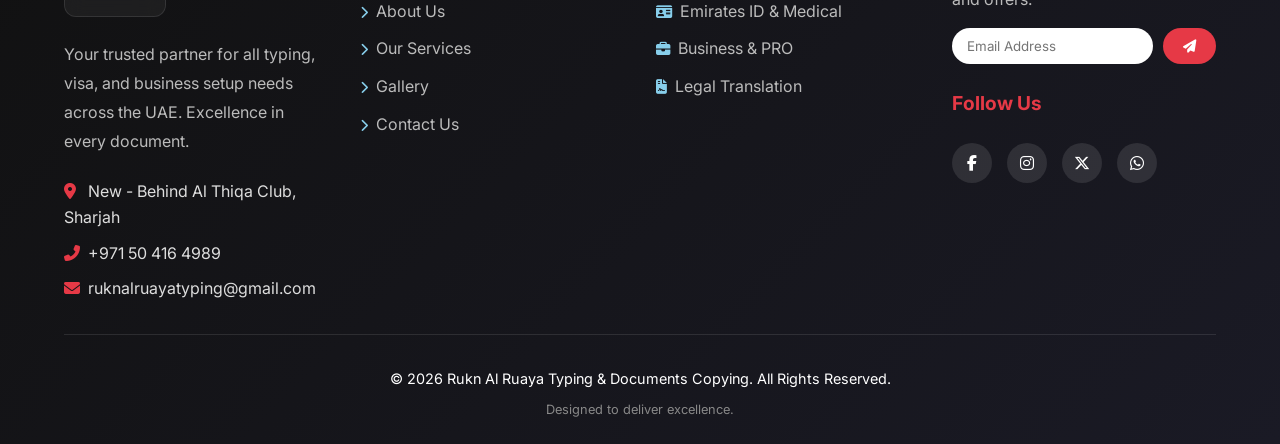
<file: contact.html>
<!DOCTYPE html>
<html lang="en">

<head>
    <meta charset="UTF-8">
    <meta name="viewport" content="width=device-width, initial-scale=1.0">
    <meta name="description"
        content="Contact Rukn Al Ruaya for visa, business setup, and typing services in Sharjah, UAE.">
    <title>Contact Us | Rukn Al Ruaya</title>
    <link rel="preconnect" href="https://fonts.googleapis.com">
    <link rel="preconnect" href="https://fonts.gstatic.com" crossorigin>
    <link href="https://fonts.googleapis.com/css2?family=Inter:wght@300;400;600;700&display=swap" rel="stylesheet">
    <link rel="stylesheet" href="https://cdnjs.cloudflare.com/ajax/libs/font-awesome/6.4.0/css/all.min.css">
    <link rel="stylesheet" href="css/style.css">
    <!-- Enhanced Favicon -->
    <link rel="icon" type="image/x-icon" href="images/favicon.ico" sizes="16x16 32x32 48x48">
    <link rel="icon" type="image/png" sizes="192x192" href="images/Rukn Al Ruaya.png">
    <link rel="apple-touch-icon" sizes="180x180" href="images/Rukn Al Ruaya.png">
    <style>
        .contact-container {
            display: grid;
            grid-template-columns: 1fr 1fr;
            gap: 3rem;
        }

        @media (max-width: 992px) {
            .contact-container {
                grid-template-columns: 1fr;
            }
        }

        .contact-info-box {
            background: var(--white);
            padding: 2rem;
            border-radius: 12px;
            box-shadow: var(--box-shadow);
            margin-bottom: 2rem;
        }

        .contact-info-box h3 {
            color: var(--sky-blue);
            margin-bottom: 1rem;
            display: flex;
            align-items: center;
            gap: 10px;
        }

        .map-container {
            width: 100%;
            height: 400px;
            border-radius: 12px;
            overflow: hidden;
            box-shadow: var(--box-shadow);
        }

        .contact-form-wrapper {
            background: var(--white);
            padding: 2.5rem;
            border-radius: 12px;
            box-shadow: var(--box-shadow);
        }

        .input-group {
            display: flex;
            border: 1px solid #ccc;
            border-radius: 8px;
            overflow: hidden;
            transition: border-color var(--transition-fast);
        }

        .input-group:focus-within {
            border-color: var(--sky-blue);
        }

        .input-group select {
            border: none;
            background: #f9f9f9;
            padding: 12px;
            border-right: 1px solid #ccc;
            outline: none;
        }

        .input-group input {
            border: none;
            padding: 12px;
            flex: 1;
            outline: none;
        }
    </style>
    <!-- SEO and AEO Tags -->
    <link rel="canonical" href="https://www.ruknalruaya.com/contact.html">
    <meta property="og:title" content="Contact Us | Rukn Al Ruaya">
    <meta property="og:description"
        content="Contact Rukn Al Ruaya for visa, business setup, and typing services in Sharjah, UAE.">
    <meta property="og:image" content="https://www.ruknalruaya.com/images/hero.jpg">
    <meta property="og:url" content="https://www.ruknalruaya.com/contact.html">
    <meta property="og:type" content="website">
    <meta name="twitter:card" content="summary_large_image">
    <meta name="twitter:title" content="Contact Us | Rukn Al Ruaya">
    <meta name="twitter:description"
        content="Contact Rukn Al Ruaya for visa, business setup, and typing services in Sharjah, UAE.">
    <meta name="twitter:image" content="https://www.ruknalruaya.com/images/hero.jpg">

    <!-- JSON-LD LocalBusiness Schema -->
    <script type="application/ld+json">
    {
      "@context": "https://schema.org",
      "@type": "LocalBusiness",
      "name": "Rukn Al Ruaya Typing & Documents Copying",
      "image": "https://www.ruknalruaya.com/images/Rukn%20Al%20Ruaya.png",
      "url": "https://www.ruknalruaya.com/contact.html",
      "telephone": "+971504164989",
      "email": "ruknalruayatyping@gmail.com",
      "address": {
        "@type": "PostalAddress",
        "streetAddress": "New - Behind Al Thiqa Club",
        "addressLocality": "Sharjah",
        "addressCountry": "AE"
      },
      "description": "Contact Rukn Al Ruaya for visa, business setup, and typing services in Sharjah, UAE."
    }
    </script>
</head>

<body>

    <!-- Navigation -->
    <header>
        <a href="index.html" class="logo">
            <img src="images/Rukn Al Ruaya.png" alt="Rukn Al Ruaya Logo">
        </a>
        <div class="mobile-menu-btn" id="mobile-menu-btn">☰</div>
        <nav>
            <ul id="nav-menu">
                <li><a href="index.html">Home</a></li>
                <li class="dropdown">
                    <a href="services.html">Services ▾</a>
                    <ul class="dropdown-menu">
                        <li><a href="services.html#visa" class="dropdown-item">Visa & Immigration</a></li>
                        <li><a href="services.html#emirates-id" class="dropdown-item">Emirates ID & Medical</a></li>
                        <li><a href="services.html#business" class="dropdown-item">Business & PRO</a></li>
                        <li><a href="services.html#legal" class="dropdown-item">Legal Translation</a></li>
                    </ul>
                </li>
                <li><a href="about.html">About Us</a></li>

                <li><a href="contact.html" class="btn">Contact Us</a></li>
            </ul>
        </nav>
    </header>

    <!-- Page Header -->
    <div class="hero" style="min-height: 300px; height: 300px;">
        <img src="images/hero.jpg" alt="Contact Background" class="hero-bg">
        <div class="hero-content">
            <h1 style="font-size: 2.5rem; margin-bottom:0;">Get In Touch</h1>
        </div>
    </div>

    <!-- Contact Section -->
    <section class="section">
        <div class="contact-container">

            <!-- Left Column: Info & Map -->
            <div>
                <div class="contact-info-box">
                    <h3>Location</h3>
                    <p>New - Behind Al Thiqa Club<br>Muwaileh Commercial - Industrial Area<br>Sharjah - United Arab
                        Emirates</p>
                </div>

                <div class="contact-info-box">
                    <h3>Contact Information</h3>
                    <p><strong>Phone:</strong> <a href="tel:+971504164989">+971 50 416 4989</a> / <a
                            href="tel:0547816916">0547816916</a></p>
                    <p><strong>Email:</strong> <a
                            href="mailto:ruknalruayatyping@gmail.com">ruknalruayatyping@gmail.com</a></p>
                </div>

                <div class="map-container">
                    <iframe
                        src="https://www.google.com/maps/embed?pb=!1m18!1m12!1m3!1d3606.848529241944!2d55.4542289!3d25.3093121!2m3!1f0!2f0!3f0!3m2!1i1024!2i768!4f13.1!3m3!1m2!1s0x3e5f5f4702137cd7%3A0xc6de947513c9a098!2sRukn%20Al%20Ruaya%20Typing%20%26%20Documents%20Copying!5e0!3m2!1sen!2sae!4v1700000000000!5m2!1sen!2sae"
                        width="100%" height="100%" style="border:0;" allowfullscreen="" loading="lazy"
                        referrerpolicy="no-referrer-when-downgrade">
                    </iframe>
                </div>
            </div>

            <!-- Right Column: Form -->
            <div class="contact-form-wrapper">
                <h2 style="color: var(--black); margin-bottom: 20px;">Send Us a Message</h2>
                <form id="contact-form">
                    <div class="form-group">
                        <label class="form-label">Full Name</label>
                        <input type="text" class="form-control" required placeholder="John Doe">
                    </div>

                    <div class="form-row">
                        <div class="form-group">
                            <label class="form-label">Nationality</label>
                            <input type="text" class="form-control" required placeholder="e.g. Indian, British">
                        </div>
                        <div class="form-group">
                            <label class="form-label">Living Country</label>
                            <select class="form-control" required>
                                <option value="">Select Country</option>
                                <option value="Afghanistan">Afghanistan</option>
                                <option value="Albania">Albania</option>
                                <option value="Algeria">Algeria</option>
                                <option value="American Samoa">American Samoa</option>
                                <option value="Andorra">Andorra</option>
                                <option value="Angola">Angola</option>
                                <option value="Anguilla">Anguilla</option>
                                <option value="Antigua and Barbuda">Antigua and Barbuda</option>
                                <option value="Argentina">Argentina</option>
                                <option value="Armenia">Armenia</option>
                                <option value="Aruba">Aruba</option>
                                <option value="Australia">Australia</option>
                                <option value="Austria">Austria</option>
                                <option value="Azerbaijan">Azerbaijan</option>
                                <option value="Bahamas">Bahamas</option>
                                <option value="Bahrain">Bahrain</option>
                                <option value="Bangladesh">Bangladesh</option>
                                <option value="Barbados">Barbados</option>
                                <option value="Belarus">Belarus</option>
                                <option value="Belgium">Belgium</option>
                                <option value="Belize">Belize</option>
                                <option value="Benin">Benin</option>
                                <option value="Bermuda">Bermuda</option>
                                <option value="Bhutan">Bhutan</option>
                                <option value="Bolivia">Bolivia</option>
                                <option value="Bosnia and Herzegovina">Bosnia and Herzegovina</option>
                                <option value="Botswana">Botswana</option>
                                <option value="Bouvet Island">Bouvet Island</option>
                                <option value="Brazil">Brazil</option>
                                <option value="British Indian Ocean Territory">British Indian Ocean Territory</option>
                                <option value="British Virgin Islands">British Virgin Islands</option>
                                <option value="Brunei">Brunei</option>
                                <option value="Bulgaria">Bulgaria</option>
                                <option value="Burkina Faso">Burkina Faso</option>
                                <option value="Burundi">Burundi</option>
                                <option value="Cambodia">Cambodia</option>
                                <option value="Cameroon">Cameroon</option>
                                <option value="Canada">Canada</option>
                                <option value="Cape Verde">Cape Verde</option>
                                <option value="Caribbean Netherlands">Caribbean Netherlands</option>
                                <option value="Cayman Islands">Cayman Islands</option>
                                <option value="Central African Republic">Central African Republic</option>
                                <option value="Chad">Chad</option>
                                <option value="Chile">Chile</option>
                                <option value="China">China</option>
                                <option value="Christmas Island">Christmas Island</option>
                                <option value="Cocos (Keeling) Islands">Cocos (Keeling) Islands</option>
                                <option value="Colombia">Colombia</option>
                                <option value="Comoros">Comoros</option>
                                <option value="Cook Islands">Cook Islands</option>
                                <option value="Costa Rica">Costa Rica</option>
                                <option value="Croatia">Croatia</option>
                                <option value="Cuba">Cuba</option>
                                <option value="Curaçao">Curaçao</option>
                                <option value="Cyprus">Cyprus</option>
                                <option value="Czechia">Czechia</option>
                                <option value="DR Congo">DR Congo</option>
                                <option value="Denmark">Denmark</option>
                                <option value="Djibouti">Djibouti</option>
                                <option value="Dominica">Dominica</option>
                                <option value="Dominican Republic">Dominican Republic</option>
                                <option value="Ecuador">Ecuador</option>
                                <option value="Egypt">Egypt</option>
                                <option value="El Salvador">El Salvador</option>
                                <option value="Equatorial Guinea">Equatorial Guinea</option>
                                <option value="Eritrea">Eritrea</option>
                                <option value="Estonia">Estonia</option>
                                <option value="Eswatini">Eswatini</option>
                                <option value="Ethiopia">Ethiopia</option>
                                <option value="Falkland Islands">Falkland Islands</option>
                                <option value="Faroe Islands">Faroe Islands</option>
                                <option value="Fiji">Fiji</option>
                                <option value="Finland">Finland</option>
                                <option value="France">France</option>
                                <option value="French Guiana">French Guiana</option>
                                <option value="French Polynesia">French Polynesia</option>
                                <option value="French Southern and Antarctic Lands">French Southern and Antarctic Lands
                                </option>
                                <option value="Gabon">Gabon</option>
                                <option value="Gambia">Gambia</option>
                                <option value="Georgia">Georgia</option>
                                <option value="Germany">Germany</option>
                                <option value="Ghana">Ghana</option>
                                <option value="Gibraltar">Gibraltar</option>
                                <option value="Greece">Greece</option>
                                <option value="Greenland">Greenland</option>
                                <option value="Grenada">Grenada</option>
                                <option value="Guadeloupe">Guadeloupe</option>
                                <option value="Guam">Guam</option>
                                <option value="Guatemala">Guatemala</option>
                                <option value="Guernsey">Guernsey</option>
                                <option value="Guinea">Guinea</option>
                                <option value="Guinea-Bissau">Guinea-Bissau</option>
                                <option value="Guyana">Guyana</option>
                                <option value="Haiti">Haiti</option>
                                <option value="Honduras">Honduras</option>
                                <option value="Hong Kong">Hong Kong</option>
                                <option value="Hungary">Hungary</option>
                                <option value="Iceland">Iceland</option>
                                <option value="India">India</option>
                                <option value="Indonesia">Indonesia</option>
                                <option value="Iran">Iran</option>
                                <option value="Iraq">Iraq</option>
                                <option value="Ireland">Ireland</option>
                                <option value="Isle of Man">Isle of Man</option>
                                <option value="Israel">Israel</option>
                                <option value="Italy">Italy</option>
                                <option value="Ivory Coast">Ivory Coast</option>
                                <option value="Jamaica">Jamaica</option>
                                <option value="Japan">Japan</option>
                                <option value="Jersey">Jersey</option>
                                <option value="Jordan">Jordan</option>
                                <option value="Kazakhstan">Kazakhstan</option>
                                <option value="Kenya">Kenya</option>
                                <option value="Kiribati">Kiribati</option>
                                <option value="Kosovo">Kosovo</option>
                                <option value="Kuwait">Kuwait</option>
                                <option value="Kyrgyzstan">Kyrgyzstan</option>
                                <option value="Laos">Laos</option>
                                <option value="Latvia">Latvia</option>
                                <option value="Lebanon">Lebanon</option>
                                <option value="Lesotho">Lesotho</option>
                                <option value="Liberia">Liberia</option>
                                <option value="Libya">Libya</option>
                                <option value="Liechtenstein">Liechtenstein</option>
                                <option value="Lithuania">Lithuania</option>
                                <option value="Luxembourg">Luxembourg</option>
                                <option value="Macau">Macau</option>
                                <option value="Madagascar">Madagascar</option>
                                <option value="Malawi">Malawi</option>
                                <option value="Malaysia">Malaysia</option>
                                <option value="Maldives">Maldives</option>
                                <option value="Mali">Mali</option>
                                <option value="Malta">Malta</option>
                                <option value="Marshall Islands">Marshall Islands</option>
                                <option value="Martinique">Martinique</option>
                                <option value="Mauritania">Mauritania</option>
                                <option value="Mauritius">Mauritius</option>
                                <option value="Mayotte">Mayotte</option>
                                <option value="Mexico">Mexico</option>
                                <option value="Micronesia">Micronesia</option>
                                <option value="Moldova">Moldova</option>
                                <option value="Monaco">Monaco</option>
                                <option value="Mongolia">Mongolia</option>
                                <option value="Montenegro">Montenegro</option>
                                <option value="Montserrat">Montserrat</option>
                                <option value="Morocco">Morocco</option>
                                <option value="Mozambique">Mozambique</option>
                                <option value="Myanmar">Myanmar</option>
                                <option value="Namibia">Namibia</option>
                                <option value="Nauru">Nauru</option>
                                <option value="Nepal">Nepal</option>
                                <option value="Netherlands">Netherlands</option>
                                <option value="New Caledonia">New Caledonia</option>
                                <option value="New Zealand">New Zealand</option>
                                <option value="Nicaragua">Nicaragua</option>
                                <option value="Niger">Niger</option>
                                <option value="Nigeria">Nigeria</option>
                                <option value="Niue">Niue</option>
                                <option value="Norfolk Island">Norfolk Island</option>
                                <option value="North Korea">North Korea</option>
                                <option value="North Macedonia">North Macedonia</option>
                                <option value="Northern Mariana Islands">Northern Mariana Islands</option>
                                <option value="Norway">Norway</option>
                                <option value="Oman">Oman</option>
                                <option value="Pakistan">Pakistan</option>
                                <option value="Palau">Palau</option>
                                <option value="Palestine">Palestine</option>
                                <option value="Panama">Panama</option>
                                <option value="Papua New Guinea">Papua New Guinea</option>
                                <option value="Paraguay">Paraguay</option>
                                <option value="Peru">Peru</option>
                                <option value="Philippines">Philippines</option>
                                <option value="Pitcairn Islands">Pitcairn Islands</option>
                                <option value="Poland">Poland</option>
                                <option value="Portugal">Portugal</option>
                                <option value="Puerto Rico">Puerto Rico</option>
                                <option value="Qatar">Qatar</option>
                                <option value="Republic of the Congo">Republic of the Congo</option>
                                <option value="Romania">Romania</option>
                                <option value="Russia">Russia</option>
                                <option value="Rwanda">Rwanda</option>
                                <option value="Réunion">Réunion</option>
                                <option value="Saint Barthélemy">Saint Barthélemy</option>
                                <option value="Saint Helena, Ascension and Tristan da Cunha">Saint Helena, Ascension and
                                    Tristan da Cunha</option>
                                <option value="Saint Kitts and Nevis">Saint Kitts and Nevis</option>
                                <option value="Saint Lucia">Saint Lucia</option>
                                <option value="Saint Martin">Saint Martin</option>
                                <option value="Saint Pierre and Miquelon">Saint Pierre and Miquelon</option>
                                <option value="Saint Vincent and the Grenadines">Saint Vincent and the Grenadines
                                </option>
                                <option value="Samoa">Samoa</option>
                                <option value="San Marino">San Marino</option>
                                <option value="Saudi Arabia">Saudi Arabia</option>
                                <option value="Senegal">Senegal</option>
                                <option value="Serbia">Serbia</option>
                                <option value="Seychelles">Seychelles</option>
                                <option value="Sierra Leone">Sierra Leone</option>
                                <option value="Singapore">Singapore</option>
                                <option value="Sint Maarten">Sint Maarten</option>
                                <option value="Slovakia">Slovakia</option>
                                <option value="Slovenia">Slovenia</option>
                                <option value="Solomon Islands">Solomon Islands</option>
                                <option value="Somalia">Somalia</option>
                                <option value="South Africa">South Africa</option>
                                <option value="South Georgia">South Georgia</option>
                                <option value="South Korea">South Korea</option>
                                <option value="South Sudan">South Sudan</option>
                                <option value="Spain">Spain</option>
                                <option value="Sri Lanka">Sri Lanka</option>
                                <option value="Sudan">Sudan</option>
                                <option value="Suriname">Suriname</option>
                                <option value="Svalbard and Jan Mayen">Svalbard and Jan Mayen</option>
                                <option value="Sweden">Sweden</option>
                                <option value="Switzerland">Switzerland</option>
                                <option value="Syria">Syria</option>
                                <option value="São Tomé and Príncipe">São Tomé and Príncipe</option>
                                <option value="Taiwan">Taiwan</option>
                                <option value="Tajikistan">Tajikistan</option>
                                <option value="Tanzania">Tanzania</option>
                                <option value="Thailand">Thailand</option>
                                <option value="Timor-Leste">Timor-Leste</option>
                                <option value="Togo">Togo</option>
                                <option value="Tokelau">Tokelau</option>
                                <option value="Tonga">Tonga</option>
                                <option value="Trinidad and Tobago">Trinidad and Tobago</option>
                                <option value="Tunisia">Tunisia</option>
                                <option value="Turkey">Turkey</option>
                                <option value="Turkmenistan">Turkmenistan</option>
                                <option value="Turks and Caicos Islands">Turks and Caicos Islands</option>
                                <option value="Tuvalu">Tuvalu</option>
                                <option value="Uganda">Uganda</option>
                                <option value="Ukraine">Ukraine</option>
                                <option value="United Arab Emirates">United Arab Emirates</option>
                                <option value="United Kingdom">United Kingdom</option>
                                <option value="United States">United States</option>
                                <option value="United States Minor Outlying Islands">United States Minor Outlying
                                    Islands</option>
                                <option value="United States Virgin Islands">United States Virgin Islands</option>
                                <option value="Uruguay">Uruguay</option>
                                <option value="Uzbekistan">Uzbekistan</option>
                                <option value="Vanuatu">Vanuatu</option>
                                <option value="Vatican City">Vatican City</option>
                                <option value="Venezuela">Venezuela</option>
                                <option value="Vietnam">Vietnam</option>
                                <option value="Wallis and Futuna">Wallis and Futuna</option>
                                <option value="Western Sahara">Western Sahara</option>
                                <option value="Yemen">Yemen</option>
                                <option value="Zambia">Zambia</option>
                                <option value="Zimbabwe">Zimbabwe</option>
                                <option value="Åland Islands">Åland Islands</option>
                            </select>
                        </div>
                    </div>

                    <div class="form-row">
                        <div class="form-group">
                            <label class="form-label">Contact Number</label>
                            <div class="input-group">
                                <select required>
                                    <option value="+93">+93 (AF)</option>
                                    <option value="+355">+355 (AL)</option>
                                    <option value="+213">+213 (DZ)</option>
                                    <option value="+1684">+1684 (AS)</option>
                                    <option value="+376">+376 (AD)</option>
                                    <option value="+244">+244 (AO)</option>
                                    <option value="+1264">+1264 (AI)</option>
                                    <option value="+1268">+1268 (AG)</option>
                                    <option value="+54">+54 (AR)</option>
                                    <option value="+374">+374 (AM)</option>
                                    <option value="+297">+297 (AW)</option>
                                    <option value="+61">+61 (AU)</option>
                                    <option value="+43">+43 (AT)</option>
                                    <option value="+994">+994 (AZ)</option>
                                    <option value="+1242">+1242 (BS)</option>
                                    <option value="+973">+973 (BH)</option>
                                    <option value="+880">+880 (BD)</option>
                                    <option value="+1246">+1246 (BB)</option>
                                    <option value="+375">+375 (BY)</option>
                                    <option value="+32">+32 (BE)</option>
                                    <option value="+501">+501 (BZ)</option>
                                    <option value="+229">+229 (BJ)</option>
                                    <option value="+1441">+1441 (BM)</option>
                                    <option value="+975">+975 (BT)</option>
                                    <option value="+591">+591 (BO)</option>
                                    <option value="+387">+387 (BA)</option>
                                    <option value="+267">+267 (BW)</option>
                                    <option value="+47">+47 (BV)</option>
                                    <option value="+55">+55 (BR)</option>
                                    <option value="+246">+246 (IO)</option>
                                    <option value="+1284">+1284 (VG)</option>
                                    <option value="+673">+673 (BN)</option>
                                    <option value="+359">+359 (BG)</option>
                                    <option value="+226">+226 (BF)</option>
                                    <option value="+257">+257 (BI)</option>
                                    <option value="+855">+855 (KH)</option>
                                    <option value="+237">+237 (CM)</option>
                                    <option value="+1">+1 (CA)</option>
                                    <option value="+238">+238 (CV)</option>
                                    <option value="+599">+599 (BQ)</option>
                                    <option value="+1345">+1345 (KY)</option>
                                    <option value="+236">+236 (CF)</option>
                                    <option value="+235">+235 (TD)</option>
                                    <option value="+56">+56 (CL)</option>
                                    <option value="+86">+86 (CN)</option>
                                    <option value="+61">+61 (CX)</option>
                                    <option value="+61">+61 (CC)</option>
                                    <option value="+57">+57 (CO)</option>
                                    <option value="+269">+269 (KM)</option>
                                    <option value="+682">+682 (CK)</option>
                                    <option value="+506">+506 (CR)</option>
                                    <option value="+385">+385 (HR)</option>
                                    <option value="+53">+53 (CU)</option>
                                    <option value="+599">+599 (CW)</option>
                                    <option value="+357">+357 (CY)</option>
                                    <option value="+420">+420 (CZ)</option>
                                    <option value="+243">+243 (CD)</option>
                                    <option value="+45">+45 (DK)</option>
                                    <option value="+253">+253 (DJ)</option>
                                    <option value="+1767">+1767 (DM)</option>
                                    <option value="+1809">+1809 (DO)</option>
                                    <option value="+593">+593 (EC)</option>
                                    <option value="+20">+20 (EG)</option>
                                    <option value="+503">+503 (SV)</option>
                                    <option value="+240">+240 (GQ)</option>
                                    <option value="+291">+291 (ER)</option>
                                    <option value="+372">+372 (EE)</option>
                                    <option value="+268">+268 (SZ)</option>
                                    <option value="+251">+251 (ET)</option>
                                    <option value="+500">+500 (FK)</option>
                                    <option value="+298">+298 (FO)</option>
                                    <option value="+679">+679 (FJ)</option>
                                    <option value="+358">+358 (FI)</option>
                                    <option value="+33">+33 (FR)</option>
                                    <option value="+594">+594 (GF)</option>
                                    <option value="+689">+689 (PF)</option>
                                    <option value="+262">+262 (TF)</option>
                                    <option value="+241">+241 (GA)</option>
                                    <option value="+220">+220 (GM)</option>
                                    <option value="+995">+995 (GE)</option>
                                    <option value="+49">+49 (DE)</option>
                                    <option value="+233">+233 (GH)</option>
                                    <option value="+350">+350 (GI)</option>
                                    <option value="+30">+30 (GR)</option>
                                    <option value="+299">+299 (GL)</option>
                                    <option value="+1473">+1473 (GD)</option>
                                    <option value="+590">+590 (GP)</option>
                                    <option value="+1671">+1671 (GU)</option>
                                    <option value="+502">+502 (GT)</option>
                                    <option value="+44">+44 (GG)</option>
                                    <option value="+224">+224 (GN)</option>
                                    <option value="+245">+245 (GW)</option>
                                    <option value="+592">+592 (GY)</option>
                                    <option value="+509">+509 (HT)</option>
                                    <option value="+504">+504 (HN)</option>
                                    <option value="+852">+852 (HK)</option>
                                    <option value="+36">+36 (HU)</option>
                                    <option value="+354">+354 (IS)</option>
                                    <option value="+91">+91 (IN)</option>
                                    <option value="+62">+62 (ID)</option>
                                    <option value="+98">+98 (IR)</option>
                                    <option value="+964">+964 (IQ)</option>
                                    <option value="+353">+353 (IE)</option>
                                    <option value="+44">+44 (IM)</option>
                                    <option value="+972">+972 (IL)</option>
                                    <option value="+39">+39 (IT)</option>
                                    <option value="+225">+225 (CI)</option>
                                    <option value="+1876">+1876 (JM)</option>
                                    <option value="+81">+81 (JP)</option>
                                    <option value="+44">+44 (JE)</option>
                                    <option value="+962">+962 (JO)</option>
                                    <option value="+76">+76 (KZ)</option>
                                    <option value="+254">+254 (KE)</option>
                                    <option value="+686">+686 (KI)</option>
                                    <option value="+383">+383 (XK)</option>
                                    <option value="+965">+965 (KW)</option>
                                    <option value="+996">+996 (KG)</option>
                                    <option value="+856">+856 (LA)</option>
                                    <option value="+371">+371 (LV)</option>
                                    <option value="+961">+961 (LB)</option>
                                    <option value="+266">+266 (LS)</option>
                                    <option value="+231">+231 (LR)</option>
                                    <option value="+218">+218 (LY)</option>
                                    <option value="+423">+423 (LI)</option>
                                    <option value="+370">+370 (LT)</option>
                                    <option value="+352">+352 (LU)</option>
                                    <option value="+853">+853 (MO)</option>
                                    <option value="+261">+261 (MG)</option>
                                    <option value="+265">+265 (MW)</option>
                                    <option value="+60">+60 (MY)</option>
                                    <option value="+960">+960 (MV)</option>
                                    <option value="+223">+223 (ML)</option>
                                    <option value="+356">+356 (MT)</option>
                                    <option value="+692">+692 (MH)</option>
                                    <option value="+596">+596 (MQ)</option>
                                    <option value="+222">+222 (MR)</option>
                                    <option value="+230">+230 (MU)</option>
                                    <option value="+262">+262 (YT)</option>
                                    <option value="+52">+52 (MX)</option>
                                    <option value="+691">+691 (FM)</option>
                                    <option value="+373">+373 (MD)</option>
                                    <option value="+377">+377 (MC)</option>
                                    <option value="+976">+976 (MN)</option>
                                    <option value="+382">+382 (ME)</option>
                                    <option value="+1664">+1664 (MS)</option>
                                    <option value="+212">+212 (MA)</option>
                                    <option value="+258">+258 (MZ)</option>
                                    <option value="+95">+95 (MM)</option>
                                    <option value="+264">+264 (NA)</option>
                                    <option value="+674">+674 (NR)</option>
                                    <option value="+977">+977 (NP)</option>
                                    <option value="+31">+31 (NL)</option>
                                    <option value="+687">+687 (NC)</option>
                                    <option value="+64">+64 (NZ)</option>
                                    <option value="+505">+505 (NI)</option>
                                    <option value="+227">+227 (NE)</option>
                                    <option value="+234">+234 (NG)</option>
                                    <option value="+683">+683 (NU)</option>
                                    <option value="+672">+672 (NF)</option>
                                    <option value="+850">+850 (KP)</option>
                                    <option value="+389">+389 (MK)</option>
                                    <option value="+1670">+1670 (MP)</option>
                                    <option value="+47">+47 (NO)</option>
                                    <option value="+968">+968 (OM)</option>
                                    <option value="+92">+92 (PK)</option>
                                    <option value="+680">+680 (PW)</option>
                                    <option value="+970">+970 (PS)</option>
                                    <option value="+507">+507 (PA)</option>
                                    <option value="+675">+675 (PG)</option>
                                    <option value="+595">+595 (PY)</option>
                                    <option value="+51">+51 (PE)</option>
                                    <option value="+63">+63 (PH)</option>
                                    <option value="+64">+64 (PN)</option>
                                    <option value="+48">+48 (PL)</option>
                                    <option value="+351">+351 (PT)</option>
                                    <option value="+1787">+1787 (PR)</option>
                                    <option value="+974">+974 (QA)</option>
                                    <option value="+242">+242 (CG)</option>
                                    <option value="+40">+40 (RO)</option>
                                    <option value="+73">+73 (RU)</option>
                                    <option value="+250">+250 (RW)</option>
                                    <option value="+262">+262 (RE)</option>
                                    <option value="+590">+590 (BL)</option>
                                    <option value="+290">+290 (SH)</option>
                                    <option value="+1869">+1869 (KN)</option>
                                    <option value="+1758">+1758 (LC)</option>
                                    <option value="+590">+590 (MF)</option>
                                    <option value="+508">+508 (PM)</option>
                                    <option value="+1784">+1784 (VC)</option>
                                    <option value="+685">+685 (WS)</option>
                                    <option value="+378">+378 (SM)</option>
                                    <option value="+966">+966 (SA)</option>
                                    <option value="+221">+221 (SN)</option>
                                    <option value="+381">+381 (RS)</option>
                                    <option value="+248">+248 (SC)</option>
                                    <option value="+232">+232 (SL)</option>
                                    <option value="+65">+65 (SG)</option>
                                    <option value="+1721">+1721 (SX)</option>
                                    <option value="+421">+421 (SK)</option>
                                    <option value="+386">+386 (SI)</option>
                                    <option value="+677">+677 (SB)</option>
                                    <option value="+252">+252 (SO)</option>
                                    <option value="+27">+27 (ZA)</option>
                                    <option value="+500">+500 (GS)</option>
                                    <option value="+82">+82 (KR)</option>
                                    <option value="+211">+211 (SS)</option>
                                    <option value="+34">+34 (ES)</option>
                                    <option value="+94">+94 (LK)</option>
                                    <option value="+249">+249 (SD)</option>
                                    <option value="+597">+597 (SR)</option>
                                    <option value="+4779">+4779 (SJ)</option>
                                    <option value="+46">+46 (SE)</option>
                                    <option value="+41">+41 (CH)</option>
                                    <option value="+963">+963 (SY)</option>
                                    <option value="+239">+239 (ST)</option>
                                    <option value="+886">+886 (TW)</option>
                                    <option value="+992">+992 (TJ)</option>
                                    <option value="+255">+255 (TZ)</option>
                                    <option value="+66">+66 (TH)</option>
                                    <option value="+670">+670 (TL)</option>
                                    <option value="+228">+228 (TG)</option>
                                    <option value="+690">+690 (TK)</option>
                                    <option value="+676">+676 (TO)</option>
                                    <option value="+1868">+1868 (TT)</option>
                                    <option value="+216">+216 (TN)</option>
                                    <option value="+90">+90 (TR)</option>
                                    <option value="+993">+993 (TM)</option>
                                    <option value="+1649">+1649 (TC)</option>
                                    <option value="+688">+688 (TV)</option>
                                    <option value="+256">+256 (UG)</option>
                                    <option value="+380">+380 (UA)</option>
                                    <option value="+971">+971 (AE)</option>
                                    <option value="+44">+44 (GB)</option>
                                    <option value="+1201">+1201 (US)</option>
                                    <option value="+268">+268 (UM)</option>
                                    <option value="+1340">+1340 (VI)</option>
                                    <option value="+598">+598 (UY)</option>
                                    <option value="+998">+998 (UZ)</option>
                                    <option value="+678">+678 (VU)</option>
                                    <option value="+3906698">+3906698 (VA)</option>
                                    <option value="+58">+58 (VE)</option>
                                    <option value="+84">+84 (VN)</option>
                                    <option value="+681">+681 (WF)</option>
                                    <option value="+2125288">+2125288 (EH)</option>
                                    <option value="+967">+967 (YE)</option>
                                    <option value="+260">+260 (ZM)</option>
                                    <option value="+263">+263 (ZW)</option>
                                    <option value="+35818">+35818 (AX)</option>
                                </select>
                                <input type="tel" required placeholder="50 123 4567">
                            </div>
                        </div>
                        <div class="form-group">
                            <label class="form-label">WhatsApp Number</label>
                            <div class="input-group">
                                <select required>
                                    <option value="+93">+93 (AF)</option>
                                    <option value="+355">+355 (AL)</option>
                                    <option value="+213">+213 (DZ)</option>
                                    <option value="+1684">+1684 (AS)</option>
                                    <option value="+376">+376 (AD)</option>
                                    <option value="+244">+244 (AO)</option>
                                    <option value="+1264">+1264 (AI)</option>
                                    <option value="+1268">+1268 (AG)</option>
                                    <option value="+54">+54 (AR)</option>
                                    <option value="+374">+374 (AM)</option>
                                    <option value="+297">+297 (AW)</option>
                                    <option value="+61">+61 (AU)</option>
                                    <option value="+43">+43 (AT)</option>
                                    <option value="+994">+994 (AZ)</option>
                                    <option value="+1242">+1242 (BS)</option>
                                    <option value="+973">+973 (BH)</option>
                                    <option value="+880">+880 (BD)</option>
                                    <option value="+1246">+1246 (BB)</option>
                                    <option value="+375">+375 (BY)</option>
                                    <option value="+32">+32 (BE)</option>
                                    <option value="+501">+501 (BZ)</option>
                                    <option value="+229">+229 (BJ)</option>
                                    <option value="+1441">+1441 (BM)</option>
                                    <option value="+975">+975 (BT)</option>
                                    <option value="+591">+591 (BO)</option>
                                    <option value="+387">+387 (BA)</option>
                                    <option value="+267">+267 (BW)</option>
                                    <option value="+47">+47 (BV)</option>
                                    <option value="+55">+55 (BR)</option>
                                    <option value="+246">+246 (IO)</option>
                                    <option value="+1284">+1284 (VG)</option>
                                    <option value="+673">+673 (BN)</option>
                                    <option value="+359">+359 (BG)</option>
                                    <option value="+226">+226 (BF)</option>
                                    <option value="+257">+257 (BI)</option>
                                    <option value="+855">+855 (KH)</option>
                                    <option value="+237">+237 (CM)</option>
                                    <option value="+1">+1 (CA)</option>
                                    <option value="+238">+238 (CV)</option>
                                    <option value="+599">+599 (BQ)</option>
                                    <option value="+1345">+1345 (KY)</option>
                                    <option value="+236">+236 (CF)</option>
                                    <option value="+235">+235 (TD)</option>
                                    <option value="+56">+56 (CL)</option>
                                    <option value="+86">+86 (CN)</option>
                                    <option value="+61">+61 (CX)</option>
                                    <option value="+61">+61 (CC)</option>
                                    <option value="+57">+57 (CO)</option>
                                    <option value="+269">+269 (KM)</option>
                                    <option value="+682">+682 (CK)</option>
                                    <option value="+506">+506 (CR)</option>
                                    <option value="+385">+385 (HR)</option>
                                    <option value="+53">+53 (CU)</option>
                                    <option value="+599">+599 (CW)</option>
                                    <option value="+357">+357 (CY)</option>
                                    <option value="+420">+420 (CZ)</option>
                                    <option value="+243">+243 (CD)</option>
                                    <option value="+45">+45 (DK)</option>
                                    <option value="+253">+253 (DJ)</option>
                                    <option value="+1767">+1767 (DM)</option>
                                    <option value="+1809">+1809 (DO)</option>
                                    <option value="+593">+593 (EC)</option>
                                    <option value="+20">+20 (EG)</option>
                                    <option value="+503">+503 (SV)</option>
                                    <option value="+240">+240 (GQ)</option>
                                    <option value="+291">+291 (ER)</option>
                                    <option value="+372">+372 (EE)</option>
                                    <option value="+268">+268 (SZ)</option>
                                    <option value="+251">+251 (ET)</option>
                                    <option value="+500">+500 (FK)</option>
                                    <option value="+298">+298 (FO)</option>
                                    <option value="+679">+679 (FJ)</option>
                                    <option value="+358">+358 (FI)</option>
                                    <option value="+33">+33 (FR)</option>
                                    <option value="+594">+594 (GF)</option>
                                    <option value="+689">+689 (PF)</option>
                                    <option value="+262">+262 (TF)</option>
                                    <option value="+241">+241 (GA)</option>
                                    <option value="+220">+220 (GM)</option>
                                    <option value="+995">+995 (GE)</option>
                                    <option value="+49">+49 (DE)</option>
                                    <option value="+233">+233 (GH)</option>
                                    <option value="+350">+350 (GI)</option>
                                    <option value="+30">+30 (GR)</option>
                                    <option value="+299">+299 (GL)</option>
                                    <option value="+1473">+1473 (GD)</option>
                                    <option value="+590">+590 (GP)</option>
                                    <option value="+1671">+1671 (GU)</option>
                                    <option value="+502">+502 (GT)</option>
                                    <option value="+44">+44 (GG)</option>
                                    <option value="+224">+224 (GN)</option>
                                    <option value="+245">+245 (GW)</option>
                                    <option value="+592">+592 (GY)</option>
                                    <option value="+509">+509 (HT)</option>
                                    <option value="+504">+504 (HN)</option>
                                    <option value="+852">+852 (HK)</option>
                                    <option value="+36">+36 (HU)</option>
                                    <option value="+354">+354 (IS)</option>
                                    <option value="+91">+91 (IN)</option>
                                    <option value="+62">+62 (ID)</option>
                                    <option value="+98">+98 (IR)</option>
                                    <option value="+964">+964 (IQ)</option>
                                    <option value="+353">+353 (IE)</option>
                                    <option value="+44">+44 (IM)</option>
                                    <option value="+972">+972 (IL)</option>
                                    <option value="+39">+39 (IT)</option>
                                    <option value="+225">+225 (CI)</option>
                                    <option value="+1876">+1876 (JM)</option>
                                    <option value="+81">+81 (JP)</option>
                                    <option value="+44">+44 (JE)</option>
                                    <option value="+962">+962 (JO)</option>
                                    <option value="+76">+76 (KZ)</option>
                                    <option value="+254">+254 (KE)</option>
                                    <option value="+686">+686 (KI)</option>
                                    <option value="+383">+383 (XK)</option>
                                    <option value="+965">+965 (KW)</option>
                                    <option value="+996">+996 (KG)</option>
                                    <option value="+856">+856 (LA)</option>
                                    <option value="+371">+371 (LV)</option>
                                    <option value="+961">+961 (LB)</option>
                                    <option value="+266">+266 (LS)</option>
                                    <option value="+231">+231 (LR)</option>
                                    <option value="+218">+218 (LY)</option>
                                    <option value="+423">+423 (LI)</option>
                                    <option value="+370">+370 (LT)</option>
                                    <option value="+352">+352 (LU)</option>
                                    <option value="+853">+853 (MO)</option>
                                    <option value="+261">+261 (MG)</option>
                                    <option value="+265">+265 (MW)</option>
                                    <option value="+60">+60 (MY)</option>
                                    <option value="+960">+960 (MV)</option>
                                    <option value="+223">+223 (ML)</option>
                                    <option value="+356">+356 (MT)</option>
                                    <option value="+692">+692 (MH)</option>
                                    <option value="+596">+596 (MQ)</option>
                                    <option value="+222">+222 (MR)</option>
                                    <option value="+230">+230 (MU)</option>
                                    <option value="+262">+262 (YT)</option>
                                    <option value="+52">+52 (MX)</option>
                                    <option value="+691">+691 (FM)</option>
                                    <option value="+373">+373 (MD)</option>
                                    <option value="+377">+377 (MC)</option>
                                    <option value="+976">+976 (MN)</option>
                                    <option value="+382">+382 (ME)</option>
                                    <option value="+1664">+1664 (MS)</option>
                                    <option value="+212">+212 (MA)</option>
                                    <option value="+258">+258 (MZ)</option>
                                    <option value="+95">+95 (MM)</option>
                                    <option value="+264">+264 (NA)</option>
                                    <option value="+674">+674 (NR)</option>
                                    <option value="+977">+977 (NP)</option>
                                    <option value="+31">+31 (NL)</option>
                                    <option value="+687">+687 (NC)</option>
                                    <option value="+64">+64 (NZ)</option>
                                    <option value="+505">+505 (NI)</option>
                                    <option value="+227">+227 (NE)</option>
                                    <option value="+234">+234 (NG)</option>
                                    <option value="+683">+683 (NU)</option>
                                    <option value="+672">+672 (NF)</option>
                                    <option value="+850">+850 (KP)</option>
                                    <option value="+389">+389 (MK)</option>
                                    <option value="+1670">+1670 (MP)</option>
                                    <option value="+47">+47 (NO)</option>
                                    <option value="+968">+968 (OM)</option>
                                    <option value="+92">+92 (PK)</option>
                                    <option value="+680">+680 (PW)</option>
                                    <option value="+970">+970 (PS)</option>
                                    <option value="+507">+507 (PA)</option>
                                    <option value="+675">+675 (PG)</option>
                                    <option value="+595">+595 (PY)</option>
                                    <option value="+51">+51 (PE)</option>
                                    <option value="+63">+63 (PH)</option>
                                    <option value="+64">+64 (PN)</option>
                                    <option value="+48">+48 (PL)</option>
                                    <option value="+351">+351 (PT)</option>
                                    <option value="+1787">+1787 (PR)</option>
                                    <option value="+974">+974 (QA)</option>
                                    <option value="+242">+242 (CG)</option>
                                    <option value="+40">+40 (RO)</option>
                                    <option value="+73">+73 (RU)</option>
                                    <option value="+250">+250 (RW)</option>
                                    <option value="+262">+262 (RE)</option>
                                    <option value="+590">+590 (BL)</option>
                                    <option value="+290">+290 (SH)</option>
                                    <option value="+1869">+1869 (KN)</option>
                                    <option value="+1758">+1758 (LC)</option>
                                    <option value="+590">+590 (MF)</option>
                                    <option value="+508">+508 (PM)</option>
                                    <option value="+1784">+1784 (VC)</option>
                                    <option value="+685">+685 (WS)</option>
                                    <option value="+378">+378 (SM)</option>
                                    <option value="+966">+966 (SA)</option>
                                    <option value="+221">+221 (SN)</option>
                                    <option value="+381">+381 (RS)</option>
                                    <option value="+248">+248 (SC)</option>
                                    <option value="+232">+232 (SL)</option>
                                    <option value="+65">+65 (SG)</option>
                                    <option value="+1721">+1721 (SX)</option>
                                    <option value="+421">+421 (SK)</option>
                                    <option value="+386">+386 (SI)</option>
                                    <option value="+677">+677 (SB)</option>
                                    <option value="+252">+252 (SO)</option>
                                    <option value="+27">+27 (ZA)</option>
                                    <option value="+500">+500 (GS)</option>
                                    <option value="+82">+82 (KR)</option>
                                    <option value="+211">+211 (SS)</option>
                                    <option value="+34">+34 (ES)</option>
                                    <option value="+94">+94 (LK)</option>
                                    <option value="+249">+249 (SD)</option>
                                    <option value="+597">+597 (SR)</option>
                                    <option value="+4779">+4779 (SJ)</option>
                                    <option value="+46">+46 (SE)</option>
                                    <option value="+41">+41 (CH)</option>
                                    <option value="+963">+963 (SY)</option>
                                    <option value="+239">+239 (ST)</option>
                                    <option value="+886">+886 (TW)</option>
                                    <option value="+992">+992 (TJ)</option>
                                    <option value="+255">+255 (TZ)</option>
                                    <option value="+66">+66 (TH)</option>
                                    <option value="+670">+670 (TL)</option>
                                    <option value="+228">+228 (TG)</option>
                                    <option value="+690">+690 (TK)</option>
                                    <option value="+676">+676 (TO)</option>
                                    <option value="+1868">+1868 (TT)</option>
                                    <option value="+216">+216 (TN)</option>
                                    <option value="+90">+90 (TR)</option>
                                    <option value="+993">+993 (TM)</option>
                                    <option value="+1649">+1649 (TC)</option>
                                    <option value="+688">+688 (TV)</option>
                                    <option value="+256">+256 (UG)</option>
                                    <option value="+380">+380 (UA)</option>
                                    <option value="+971">+971 (AE)</option>
                                    <option value="+44">+44 (GB)</option>
                                    <option value="+1201">+1201 (US)</option>
                                    <option value="+268">+268 (UM)</option>
                                    <option value="+1340">+1340 (VI)</option>
                                    <option value="+598">+598 (UY)</option>
                                    <option value="+998">+998 (UZ)</option>
                                    <option value="+678">+678 (VU)</option>
                                    <option value="+3906698">+3906698 (VA)</option>
                                    <option value="+58">+58 (VE)</option>
                                    <option value="+84">+84 (VN)</option>
                                    <option value="+681">+681 (WF)</option>
                                    <option value="+2125288">+2125288 (EH)</option>
                                    <option value="+967">+967 (YE)</option>
                                    <option value="+260">+260 (ZM)</option>
                                    <option value="+263">+263 (ZW)</option>
                                    <option value="+35818">+35818 (AX)</option>
                                </select>
                                <input type="tel" required placeholder="50 123 4567">
                            </div>
                        </div>
                    </div>

                    <div class="form-row">
                        <div class="form-group">
                            <label class="form-label">Current Place</label>
                            <input type="text" class="form-control" required placeholder="e.g. Sharjah, Dubai">
                        </div>
                        <div class="form-group">
                            <label class="form-label">E-mail ID</label>
                            <input type="email" class="form-control" required placeholder="email@example.com">
                        </div>
                    </div>

                    <div class="form-group">
                        <label class="form-label">Services Required</label>
                        <select class="form-control" required>
                            <option value="">Select a Service</option>
                            <option value="Visa & Immigration">Visa & Immigration Services</option>
                            <option value="Family Visa">Family Visa Services</option>
                            <option value="Emirates ID">Emirates ID & Medical Services</option>
                            <option value="Business Setup">Business & Public Services</option>
                            <option value="Certificate Legal">Certificate & Legal Services</option>
                            <option value="Utility Property">Utility & Property Services</option>
                            <option value="Vehicle Traffic">Vehicle & Traffic Services</option>
                            <option value="Additional">Additional Services</option>
                        </select>
                    </div>

                    <div class="form-group">
                        <label class="form-label">Message Box</label>
                        <textarea class="form-control" rows="5" required placeholder="How can we help you?"></textarea>
                    </div>

                    <button type="submit" class="btn" style="width: 100%;">Submit Inquiry</button>
                </form>
            </div>

        </div>
    </section>

    <!-- Footer -->
    <footer style="background: linear-gradient(135deg, #111 0%, #1a1a25 100%); border-top: 3px solid var(--red);">
        <div class="footer-grid">
            <div class="footer-col">
                <a href="index.html"
                    style="display: inline-block; margin-bottom: 1.5rem; background: rgba(255,255,255,0.05); padding: 15px; border-radius: 12px; border: 1px solid rgba(255,255,255,0.1); backdrop-filter: blur(10px);">
                    <img src="images/logo.png" alt="Rukn Al Ruaya Logo"
                        style="height: 70px; transition: transform 0.3s ease;">
                </a>
                <p style="color: #bbb; line-height: 1.8; margin-bottom: 1.5rem;">Your trusted partner for all typing,
                    visa, and business setup needs across the UAE. Excellence in every document.</p>
                <div style="display: flex; flex-direction: column; gap: 10px; color: #ddd;">
                    <p><i class="fas fa-map-marker-alt" style="color: var(--red); width: 20px;"></i> New - Behind Al
                        Thiqa Club, Sharjah</p>
                    <p><i class="fas fa-phone-alt" style="color: var(--red); width: 20px;"></i> +971 50 416 4989</p>
                    <p><i class="fas fa-envelope" style="color: var(--red); width: 20px;"></i>
                        ruknalruayatyping@gmail.com</p>
                </div>
            </div>

            <div class="footer-col">
                <h4>Quick Links</h4>
                <ul class="footer-links" style="list-style: none; padding: 0;">
                    <li style="margin-bottom: 12px;"><a href="index.html" style="color: #bbb; transition: 0.3s;"><i
                                class="fas fa-chevron-right"
                                style="font-size: 0.8rem; margin-right: 8px; color: var(--sky-blue);"></i>Home</a></li>
                    <li style="margin-bottom: 12px;"><a href="about.html" style="color: #bbb; transition: 0.3s;"><i
                                class="fas fa-chevron-right"
                                style="font-size: 0.8rem; margin-right: 8px; color: var(--sky-blue);"></i>About Us</a>
                    </li>
                    <li style="margin-bottom: 12px;"><a href="services.html" style="color: #bbb; transition: 0.3s;"><i
                                class="fas fa-chevron-right"
                                style="font-size: 0.8rem; margin-right: 8px; color: var(--sky-blue);"></i>Our
                            Services</a></li>
                    <li style="margin-bottom: 12px;"><a href="gallery.html" style="color: #bbb; transition: 0.3s;"><i
                                class="fas fa-chevron-right"
                                style="font-size: 0.8rem; margin-right: 8px; color: var(--sky-blue);"></i>Gallery</a>
                    </li>
                    <li style="margin-bottom: 12px;"><a href="contact.html" style="color: #bbb; transition: 0.3s;"><i
                                class="fas fa-chevron-right"
                                style="font-size: 0.8rem; margin-right: 8px; color: var(--sky-blue);"></i>Contact Us</a>
                    </li>
                </ul>
            </div>

            <div class="footer-col">
                <h4>Our Services</h4>
                <ul class="footer-links" style="list-style: none; padding: 0;">
                    <li style="margin-bottom: 12px;"><a href="services.html#visa"
                            style="color: #bbb; transition: 0.3s;"><i class="fas fa-passport"
                                style="font-size: 0.9rem; margin-right: 8px; color: var(--sky-blue);"></i>Visa &
                            Immigration</a></li>
                    <li style="margin-bottom: 12px;"><a href="services.html#emirates-id"
                            style="color: #bbb; transition: 0.3s;"><i class="fas fa-id-card"
                                style="font-size: 0.9rem; margin-right: 8px; color: var(--sky-blue);"></i>Emirates ID &
                            Medical</a></li>
                    <li style="margin-bottom: 12px;"><a href="services.html#business"
                            style="color: #bbb; transition: 0.3s;"><i class="fas fa-briefcase"
                                style="font-size: 0.9rem; margin-right: 8px; color: var(--sky-blue);"></i>Business &
                            PRO</a></li>
                    <li style="margin-bottom: 12px;"><a href="services.html#legal"
                            style="color: #bbb; transition: 0.3s;"><i class="fas fa-file-contract"
                                style="font-size: 0.9rem; margin-right: 8px; color: var(--sky-blue);"></i>Legal
                            Translation</a></li>
                </ul>
            </div>

            <div class="footer-col">
                <h4>Newsletter</h4>
                <p style="color: #bbb; margin-bottom: 1rem;">Subscribe to receive latest updates and offers.</p>
                <form style="display: flex; gap: 10px; margin-bottom: 1.5rem;"
                    onsubmit="event.preventDefault(); alert('Subscribed successfully!');">
                    <input type="email" placeholder="Email Address" required
                        style="padding: 10px 15px; border-radius: 25px; border: none; outline: none; width: 100%; font-family: inherit;">
                    <button type="submit"
                        style="background: var(--red); color: white; border: none; border-radius: 25px; padding: 10px 20px; cursor: pointer; font-weight: bold; transition: background 0.3s;"><i
                            class="fas fa-paper-plane"></i></button>
                </form>
                <h4>Follow Us</h4>
                <div class="social-links" style="display: flex; gap: 15px; margin-top: 10px;">
                    <a href="#" target="_blank" title="Facebook"
                        style="width: 40px; height: 40px; background: rgba(255,255,255,0.1); border-radius: 50%; display: flex; align-items: center; justify-content: center; transition: background 0.3s;"><i
                            class="fab fa-facebook-f"></i></a>
                    <a href="https://www.instagram.com/ruknalruaya/" target="_blank" title="Instagram"
                        style="width: 40px; height: 40px; background: rgba(255,255,255,0.1); border-radius: 50%; display: flex; align-items: center; justify-content: center; transition: background 0.3s;"><i
                            class="fab fa-instagram"></i></a>
                    <a href="#" target="_blank" title="Twitter(X)"
                        style="width: 40px; height: 40px; background: rgba(255,255,255,0.1); border-radius: 50%; display: flex; align-items: center; justify-content: center; transition: background 0.3s;"><i
                            class="fab fa-x-twitter"></i></a>
                    <a href="https://wa.me/971504164989" target="_blank" title="WhatsApp"
                        style="width: 40px; height: 40px; background: rgba(255,255,255,0.1); border-radius: 50%; display: flex; align-items: center; justify-content: center; transition: background 0.3s;"><i
                            class="fab fa-whatsapp"></i></a>
                </div>
            </div>
        </div>
        <div class="footer-bottom"
            style="text-align: center; padding-top: 2rem; border-top: 1px solid rgba(255,255,255,0.1); font-size: 0.9rem;">
            <p>&copy; 2026 Rukn Al Ruaya Typing & Documents Copying. All Rights Reserved.</p>
            <p style="margin-top: 10px; color: #888; font-size: 0.8rem;">Designed to deliver excellence.</p>
        </div>
    </footer>

    <!-- Floating Action Buttons -->
    <a href="https://wa.me/971504164989" target="_blank" class="floating-btn floating-whatsapp"
        title="Chat on WhatsApp">
        <i class="fab fa-whatsapp" style="color: white; font-size: 2rem;"></i>
    </a>
    <a href="tel:+971504164989" class="floating-btn floating-call" title="Call Us">
        <i class="fas fa-phone" style="color: white; font-size: 1.5rem;"></i>
    </a>

    <!-- Custom JS -->
    <script src="js/main.js"></script>
</body>

</html>
</file>
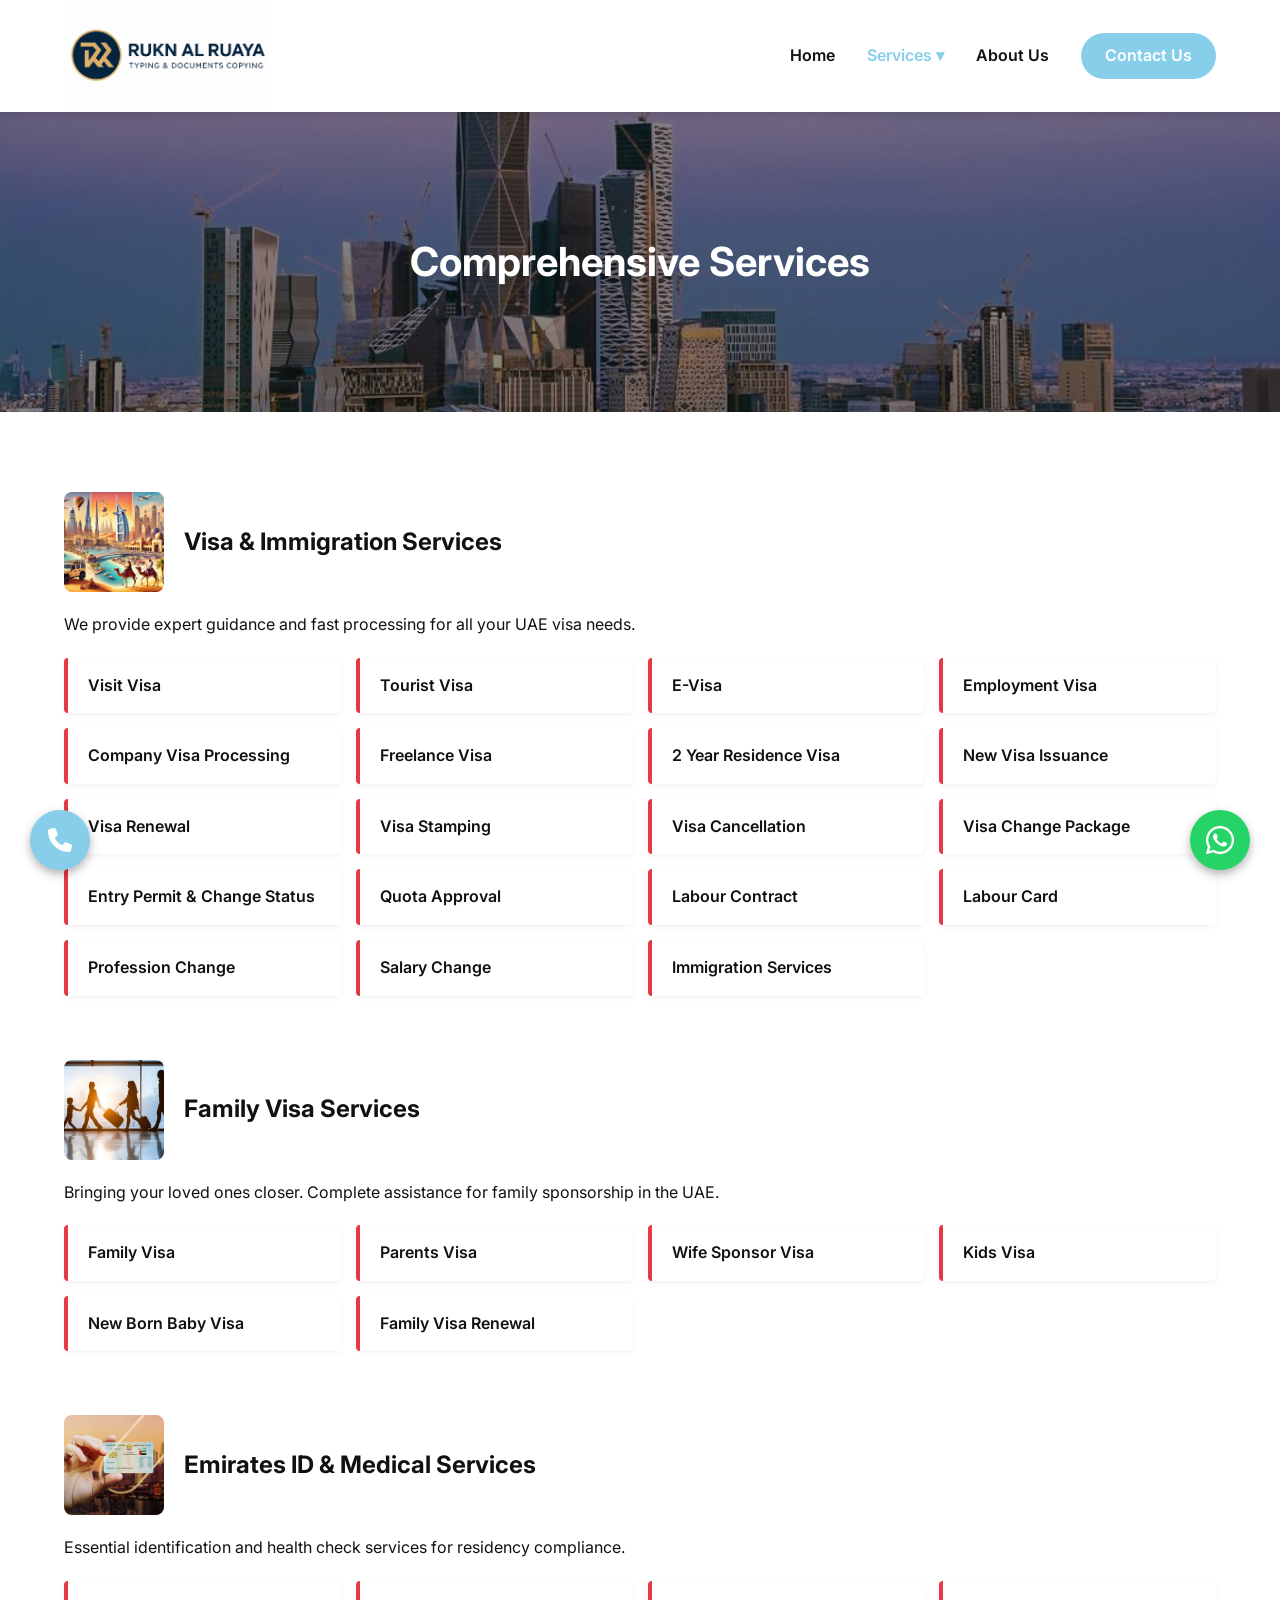
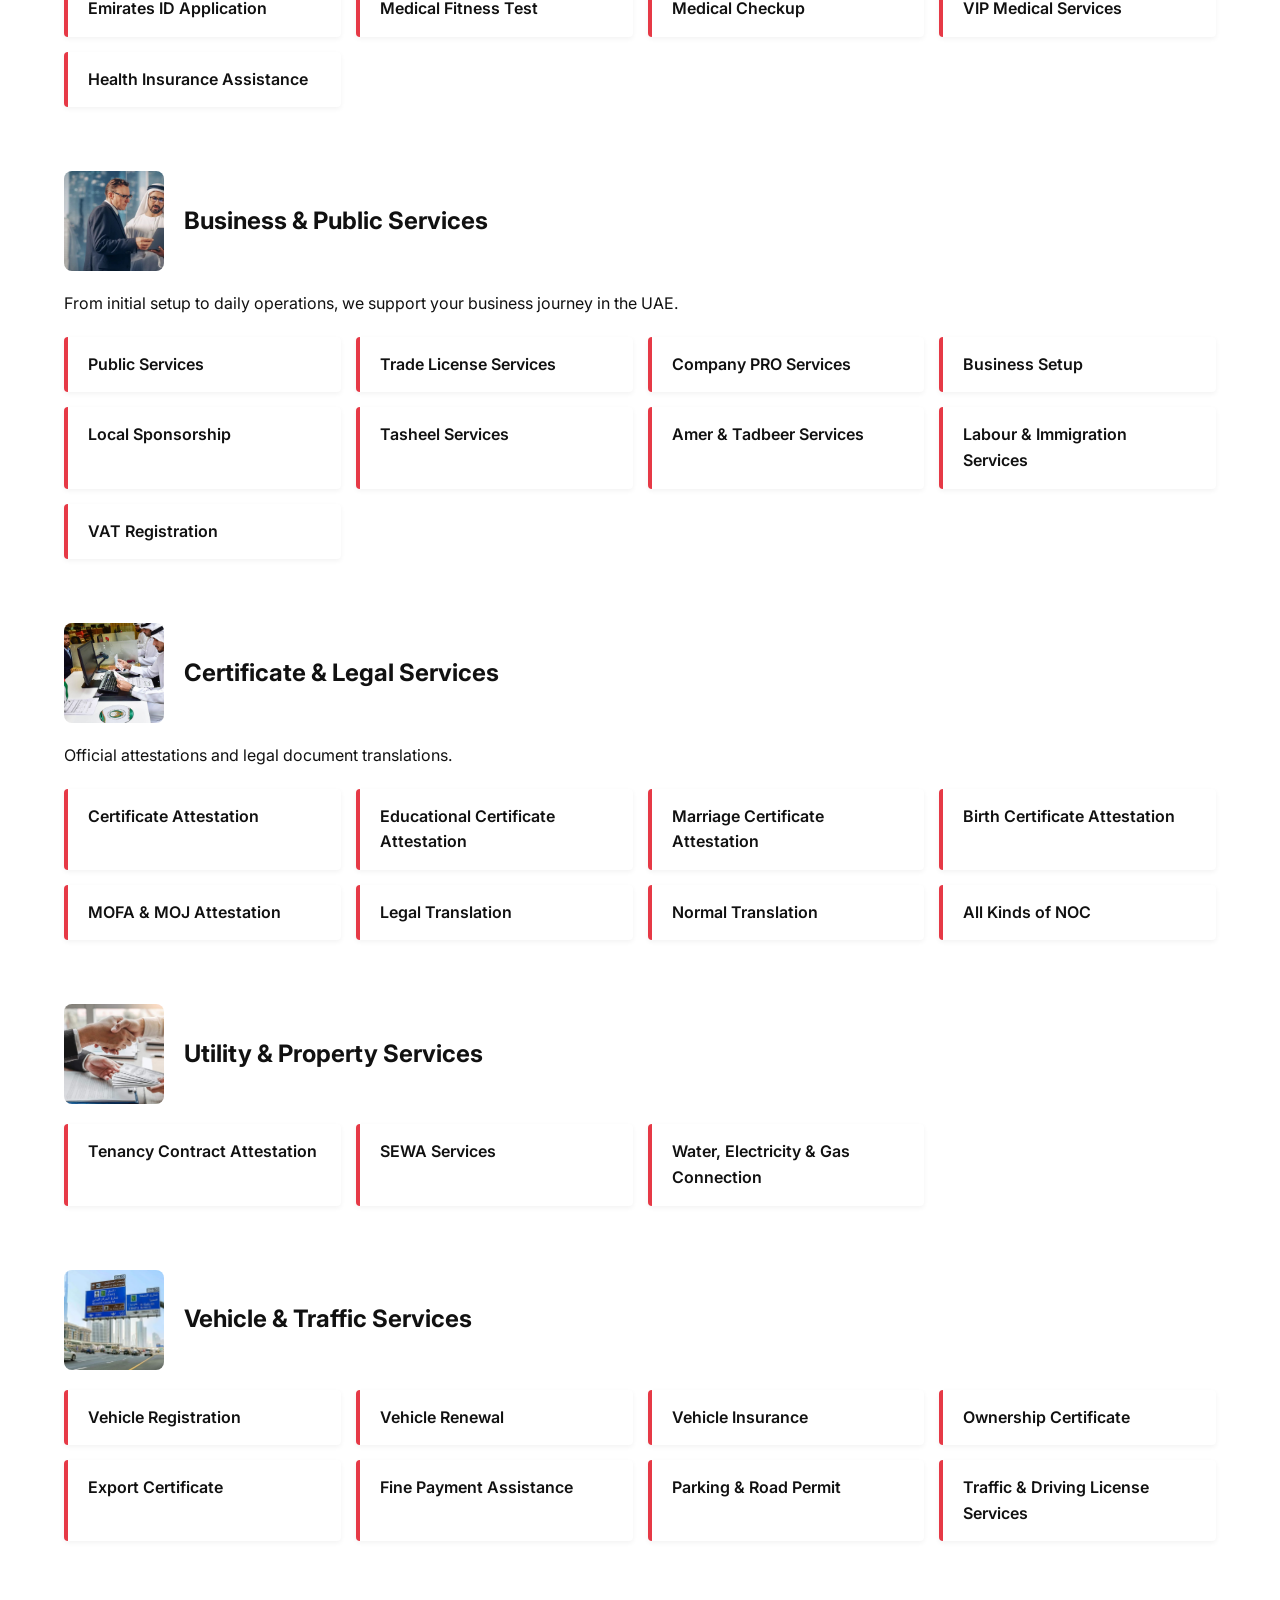
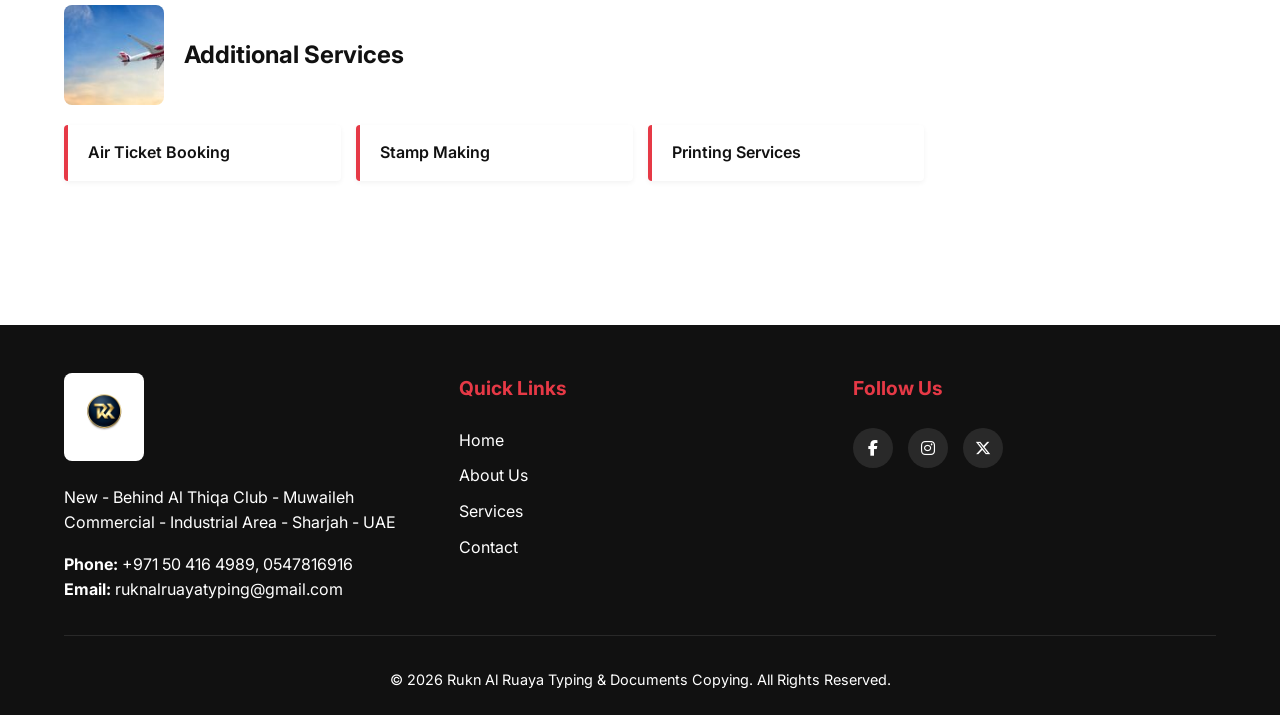
<file: services.html>
<!DOCTYPE html>
<html lang="en">

<head>
    <meta charset="UTF-8">
    <meta name="viewport" content="width=device-width, initial-scale=1.0">
    <meta name="description"
        content="Explore the comprehensive services offered by Rukn Al Ruaya including Visa, Emirates ID, Business Setup, and Legal Services in UAE.">
    <title>Our Services | Rukn Al Ruaya</title>
    <link rel="preconnect" href="https://fonts.googleapis.com">
    <link rel="preconnect" href="https://fonts.gstatic.com" crossorigin>
    <link href="https://fonts.googleapis.com/css2?family=Inter:wght@300;400;600;700&display=swap" rel="stylesheet">
    <link rel="stylesheet" href="https://cdnjs.cloudflare.com/ajax/libs/font-awesome/6.4.0/css/all.min.css">
    <link rel="stylesheet" href="css/style.css">
    <link rel="icon" type="image/x-icon" href="images/favicon.ico">
    <style>
        .service-category {
            margin-bottom: 4rem;
        }

        .service-list {
            display: grid;
            grid-template-columns: repeat(auto-fill, minmax(250px, 1fr));
            gap: 15px;
            margin-top: 20px;
        }

        .service-item {
            background: var(--white);
            padding: 15px 20px;
            border-left: 4px solid var(--red);
            border-radius: 4px;
            box-shadow: 0 2px 5px rgba(0, 0, 0, 0.05);
            font-weight: 600;
            color: var(--black);
            transition: all var(--transition-fast);
        }

        .service-item:hover {
            border-left-color: var(--sky-blue);
            background: var(--white);
            transform: translateX(5px);
        }

        .category-header {
            display: flex;
            align-items: center;
            gap: 20px;
            margin-bottom: 20px;
        }

        .category-header img {
            width: 100px;
            height: 100px;
            object-fit: cover;
            border-radius: 8px;
        }

        @media (max-width: 768px) {
            .category-header {
                flex-direction: column;
                align-items: flex-start;
            }

            .category-header img {
                width: 100%;
                height: 150px;
            }
        }
    </style>
    <!-- SEO and AEO Tags -->
    <link rel="canonical" href="https://www.ruknalruaya.com/services.html">
    <meta property="og:title" content="Our Services | Rukn Al Ruaya">
    <meta property="og:description"
        content="Explore the comprehensive services offered by Rukn Al Ruaya including Visa, Emirates ID, Business Setup, and Legal Services in UAE.">
    <meta property="og:image" content="https://www.ruknalruaya.com/images/hero.jpg">
    <meta property="og:url" content="https://www.ruknalruaya.com/services.html">
    <meta property="og:type" content="website">
    <meta name="twitter:card" content="summary_large_image">
    <meta name="twitter:title" content="Our Services | Rukn Al Ruaya">
    <meta name="twitter:description"
        content="Explore the comprehensive services offered by Rukn Al Ruaya including Visa, Emirates ID, Business Setup, and Legal Services in UAE.">
    <meta name="twitter:image" content="https://www.ruknalruaya.com/images/hero.jpg">

    <!-- JSON-LD LocalBusiness Schema -->
    <script type="application/ld+json">
    {
      "@context": "https://schema.org",
      "@type": "LocalBusiness",
      "name": "Rukn Al Ruaya Typing & Documents Copying",
      "image": "https://www.ruknalruaya.com/images/Rukn%20Al%20Ruaya.png",
      "url": "https://www.ruknalruaya.com/services.html",
      "telephone": "+971504164989",
      "email": "ruknalruayatyping@gmail.com",
      "address": {
        "@type": "PostalAddress",
        "streetAddress": "New - Behind Al Thiqa Club",
        "addressLocality": "Sharjah",
        "addressCountry": "AE"
      },
      "description": "Explore the comprehensive services offered by Rukn Al Ruaya including Visa, Emirates ID, Business Setup, and Legal Services in UAE."
    }
    </script>
</head>

<body>

    <!-- Navigation -->
    <header>
        <a href="index.html" class="logo">
            <img src="images/Rukn Al Ruaya.png" alt="Rukn Al Ruaya Logo">
        </a>
        <div class="mobile-menu-btn" id="mobile-menu-btn">☰</div>
        <nav>
            <ul id="nav-menu">
                <li><a href="index.html">Home</a></li>
                <li class="dropdown">
                    <a href="services.html" style="color: var(--sky-blue);">Services ▾</a>
                    <ul class="dropdown-menu">
                        <li><a href="services.html#visa" class="dropdown-item">Visa & Immigration</a></li>
                        <li><a href="services.html#emirates-id" class="dropdown-item">Emirates ID & Medical</a></li>
                        <li><a href="services.html#business" class="dropdown-item">Business & PRO</a></li>
                        <li><a href="services.html#legal" class="dropdown-item">Legal Translation</a></li>
                    </ul>
                </li>
                <li><a href="about.html">About Us</a></li>

                <li><a href="contact.html" class="btn">Contact Us</a></li>
            </ul>
        </nav>
    </header>

    <!-- Page Header -->
    <div class="hero" style="min-height: 300px; height: 300px;">
        <img src="images/hero.jpg" alt="Services Background" class="hero-bg">
        <div class="hero-content">
            <h1 style="font-size: 2.5rem; margin-bottom:0;">Comprehensive Services</h1>
        </div>
    </div>

    <!-- Services Content -->
    <section class="section">

        <div class="service-category" id="visa">
            <div class="category-header">
                <img src="images/Visa & Immigration Services.jpg" alt="Visa Services">
                <h2>Visa & Immigration Services</h2>
            </div>
            <p>We provide expert guidance and fast processing for all your UAE visa needs.</p>
            <div class="service-list">
                <div class="service-item">Visit Visa</div>
                <div class="service-item">Tourist Visa</div>
                <div class="service-item">E-Visa</div>
                <div class="service-item">Employment Visa</div>
                <div class="service-item">Company Visa Processing</div>
                <div class="service-item">Freelance Visa</div>
                <div class="service-item">2 Year Residence Visa</div>
                <div class="service-item">New Visa Issuance</div>
                <div class="service-item">Visa Renewal</div>
                <div class="service-item">Visa Stamping</div>
                <div class="service-item">Visa Cancellation</div>
                <div class="service-item">Visa Change Package</div>
                <div class="service-item">Entry Permit & Change Status</div>
                <div class="service-item">Quota Approval</div>
                <div class="service-item">Labour Contract</div>
                <div class="service-item">Labour Card</div>
                <div class="service-item">Profession Change</div>
                <div class="service-item">Salary Change</div>
                <div class="service-item">Immigration Services</div>
            </div>
        </div>

        <div class="service-category" id="family-visa">
            <div class="category-header">
                <img src="images/Family Visa Services.jpg" alt="Family Visa Services">
                <h2>Family Visa Services</h2>
            </div>
            <p>Bringing your loved ones closer. Complete assistance for family sponsorship in the UAE.</p>
            <div class="service-list">
                <div class="service-item">Family Visa</div>
                <div class="service-item">Parents Visa</div>
                <div class="service-item">Wife Sponsor Visa</div>
                <div class="service-item">Kids Visa</div>
                <div class="service-item">New Born Baby Visa</div>
                <div class="service-item">Family Visa Renewal</div>
            </div>
        </div>

        <div class="service-category" id="emirates-id">
            <div class="category-header">
                <img src="images/Emirates ID.jpg" alt="Emirates ID Services">
                <h2>Emirates ID & Medical Services</h2>
            </div>
            <p>Essential identification and health check services for residency compliance.</p>
            <div class="service-list">
                <div class="service-item">Emirates ID Application</div>
                <div class="service-item">Medical Fitness Test</div>
                <div class="service-item">Medical Checkup</div>
                <div class="service-item">VIP Medical Services</div>
                <div class="service-item">Health Insurance Assistance</div>
            </div>
        </div>

        <div class="service-category" id="business">
            <div class="category-header">
                <img src="images/Business PRO.jpg" alt="Business Services">
                <h2>Business & Public Services</h2>
            </div>
            <p>From initial setup to daily operations, we support your business journey in the UAE.</p>
            <div class="service-list">
                <div class="service-item">Public Services</div>
                <div class="service-item">Trade License Services</div>
                <div class="service-item">Company PRO Services</div>
                <div class="service-item">Business Setup</div>
                <div class="service-item">Local Sponsorship</div>
                <div class="service-item">Tasheel Services</div>
                <div class="service-item">Amer & Tadbeer Services</div>
                <div class="service-item">Labour & Immigration Services</div>
                <div class="service-item">VAT Registration</div>
            </div>
        </div>

        <div class="service-category" id="legal">
            <div class="category-header">
                <img src="images/Certificate & Legal Services.jpg" alt="Legal Services">
                <h2>Certificate & Legal Services</h2>
            </div>
            <p>Official attestations and legal document translations.</p>
            <div class="service-list">
                <div class="service-item">Certificate Attestation</div>
                <div class="service-item">Educational Certificate Attestation</div>
                <div class="service-item">Marriage Certificate Attestation</div>
                <div class="service-item">Birth Certificate Attestation</div>
                <div class="service-item">MOFA & MOJ Attestation</div>
                <div class="service-item">Legal Translation</div>
                <div class="service-item">Normal Translation</div>
                <div class="service-item">All Kinds of NOC</div>
            </div>
        </div>

        <div class="service-category" id="utility">
            <div class="category-header">
                <img src="images/Utility & Property Services.jpg" alt="Utility Services">
                <h2>Utility & Property Services</h2>
            </div>
            <div class="service-list">
                <div class="service-item">Tenancy Contract Attestation</div>
                <div class="service-item">SEWA Services</div>
                <div class="service-item">Water, Electricity & Gas Connection</div>
            </div>
        </div>

        <div class="service-category" id="vehicle">
            <div class="category-header">
                <img src="images/Vehicle & Traffic Services.jpg" alt="Vehicle Services">
                <h2>Vehicle & Traffic Services</h2>
            </div>
            <div class="service-list">
                <div class="service-item">Vehicle Registration</div>
                <div class="service-item">Vehicle Renewal</div>
                <div class="service-item">Vehicle Insurance</div>
                <div class="service-item">Ownership Certificate</div>
                <div class="service-item">Export Certificate</div>
                <div class="service-item">Fine Payment Assistance</div>
                <div class="service-item">Parking & Road Permit</div>
                <div class="service-item">Traffic & Driving License Services</div>
            </div>
        </div>

        <div class="service-category" id="additional">
            <div class="category-header">
                <img src="images/Air Ticket Booking.jpg" alt="Additional Services">
                <h2>Additional Services</h2>
            </div>
            <div class="service-list">
                <div class="service-item">Air Ticket Booking</div>
                <div class="service-item">Stamp Making</div>
                <div class="service-item">Printing Services</div>
            </div>
        </div>

    </section>

    <!-- Footer -->
    <footer>
        <div class="footer-grid">
            <div class="footer-col">
                <a href="index.html"
                    style="display: inline-block; margin-bottom: 1.5rem; background: var(--white); padding: 10px; border-radius: 8px;">
                    <img src="images/logo.png" alt="Rukn Al Ruaya Logo" style="height: 60px;">
                </a>
                <p>New - Behind Al Thiqa Club - Muwaileh Commercial - Industrial Area - Sharjah - UAE</p>
                <p class="mt-2"><strong>Phone:</strong> +971 50 416 4989, 0547816916</p>
                <p><strong>Email:</strong> ruknalruayatyping@gmail.com</p>
            </div>
            <div class="footer-col">
                <h4>Quick Links</h4>
                <ul>
                    <li><a href="index.html">Home</a></li>
                    <li><a href="about.html">About Us</a></li>
                    <li><a href="services.html">Services</a></li>
                    <li><a href="contact.html">Contact</a></li>
                </ul>
            </div>
            <div class="footer-col">
                <h4>Follow Us</h4>
                <div class="social-links">
                    <a href="#" target="_blank" title="Facebook"><i class="fab fa-facebook-f"></i></a>
                    <a href="https://www.instagram.com/ruknalruaya/" target="_blank" title="Instagram"><i
                            class="fab fa-instagram"></i></a>
                    <a href="#" target="_blank" title="Twitter(X)"><i class="fab fa-x-twitter"></i></a>
                </div>
            </div>
        </div>
        <div class="footer-bottom">
            &copy; 2026 Rukn Al Ruaya Typing & Documents Copying. All Rights Reserved.
        </div>
    </footer>

    <!-- Floating Action Buttons -->
    <a href="https://wa.me/971504164989" target="_blank" class="floating-btn floating-whatsapp"
        title="Chat on WhatsApp">
        <i class="fab fa-whatsapp" style="color: white; font-size: 2rem;"></i>
    </a>
    <a href="tel:+971504164989" class="floating-btn floating-call" title="Call Us">
        <i class="fas fa-phone" style="color: white; font-size: 1.5rem;"></i>
    </a>

    <!-- Custom JS -->
    <script src="js/main.js"></script>
</body>

</html>
</file>
<file: css/style.css>
/* CSS variables and basic reset */
:root {
  --white: #FFFFFF;
  --black: #111111;
  --red: #E63946;
  --sky-blue: #87CEEB;
  --font-main: 'Inter', sans-serif;
  --transition-fast: 0.3s ease;
  --transition-slow: 0.5s ease;
  --box-shadow: 0 4px 6px rgba(0, 0, 0, 0.1);
}

* {
  margin: 0;
  padding: 0;
  box-sizing: border-box;
}

body {
  font-family: var(--font-main);
  background-color: var(--white);
  color: var(--black);
  line-height: 1.6;
  overflow-x: hidden;
}

a {
  text-decoration: none;
  color: inherit;
}

ul {
  list-style: none;
}

/* Header & Navbar */
header {
  background-color: var(--white);
  box-shadow: var(--box-shadow);
  position: sticky;
  top: 0;
  z-index: 1000;
  padding: 1rem 5%;
  display: flex;
  justify-content: space-between;
  align-items: center;
}

.logo {
  font-size: 1.5rem;
  font-weight: 700;
  color: var(--black);
  display: flex;
  align-items: center;
  gap: 10px;
}

.logo img {
  height: 80px;
  transform: scale(1.35);
  transform-origin: left center;
}

nav ul {
  display: flex;
  gap: 2rem;
  align-items: center;
}

nav a {
  font-weight: 600;
  color: var(--black);
  transition: color var(--transition-fast);
  position: relative;
}

nav a:hover {
  color: var(--sky-blue);
}

/* Dropdown specific for services */
.dropdown {
  position: relative;
}

.dropdown-menu {
  display: none;
  position: absolute;
  top: 100%;
  left: 0;
  background: var(--white);
  box-shadow: 0 10px 30px rgba(0,0,0,0.1);
  padding: 0.5rem 0;
  border-radius: 8px;
  min-width: 240px;
  z-index: 1001;
  opacity: 0;
  animation: fadeIn 0.3s forwards;
  list-style: none;
  flex-direction: column;
}

.dropdown:hover .dropdown-menu {
  display: flex;
}

.dropdown-item {
  display: block;
  padding: 12px 20px;
  color: var(--black);
  transition: all var(--transition-fast);
  text-align: left;
  font-weight: 500;
  font-size: 0.95rem;
  border-left: 3px solid transparent;
}

.dropdown-item:hover {
  background-color: rgba(135, 206, 235, 0.1);
  color: var(--sky-blue);
  border-left-color: var(--sky-blue);
}

.mobile-menu-btn {
  display: none;
  font-size: 1.5rem;
  cursor: pointer;
  color: var(--black);
}

/* Buttons */
.btn {
  display: inline-block;
  padding: 10px 24px;
  background-color: var(--sky-blue);
  color: var(--white);
  border-radius: 30px;
  font-weight: 600;
  border: none;
  cursor: pointer;
  transition: all var(--transition-fast);
}

.btn:hover {
  background-color: var(--black);
  transform: translateY(-2px);
  box-shadow: 0 6px 12px rgba(47, 160, 132, 0.3);
}

.btn-outline {
  background-color: transparent;
  color: var(--sky-blue);
  border: 2px solid var(--sky-blue);
}

.btn-outline:hover {
  background-color: var(--sky-blue);
  color: var(--white);
}

/* Hero Section */
.hero {
  position: relative;
  height: 80vh;
  min-height: 600px;
  display: flex;
  align-items: center;
  justify-content: center;
  text-align: center;
  color: var(--white);
  background-color: var(--black); /* Fallback */
  overflow: hidden;
}

.hero-bg {
  position: absolute;
  top: 0;
  left: 0;
  width: 100%;
  height: 100%;
  object-fit: cover;
  opacity: 0.5;
  z-index: 1;
}

.hero-content {
  position: relative;
  z-index: 2;
  max-width: 800px;
  padding: 0 20px;
  animation: slideUp 0.8s ease;
}

.hero h1 {
  font-size: 3.5rem;
  margin-bottom: 20px;
  line-height: 1.2;
}

.hero p {
  font-size: 1.2rem;
  margin-bottom: 30px;
}

/* Sections General */
.section {
  padding: 5rem 5%;
}

.section-title {
  text-align: center;
  margin-bottom: 3rem;
  color: var(--black);
  font-size: 2.5rem;
  position: relative;
}

.section-title::after {
  content: '';
  display: block;
  width: 60px;
  height: 4px;
  background-color: var(--red);
  margin: 10px auto 0;
  border-radius: 2px;
}

/* Cards (Services) */
.cards-grid {
  display: grid;
  grid-template-columns: repeat(auto-fit, minmax(300px, 1fr));
  gap: 2rem;
}

.card {
  background: var(--white);
  border-radius: 12px;
  overflow: hidden;
  box-shadow: var(--box-shadow);
  transition: transform var(--transition-fast), box-shadow var(--transition-fast);
  position: relative;
}

.card:hover {
  transform: translateY(-10px);
  box-shadow: 0 15px 30px rgba(0,0,0,0.15);
}

.card-img {
  width: 100%;
  height: 200px;
  object-fit: cover;
}

.card-content {
  padding: 1.5rem;
}

.card h3 {
  color: var(--sky-blue);
  margin-bottom: 10px;
  font-size: 1.4rem;
}

.card p {
  color: #666;
  margin-bottom: 15px;
}

/* Floating Buttons */
.floating-btn {
  position: fixed;
  bottom: 30px;
  width: 60px;
  height: 60px;
  border-radius: 50%;
  display: flex;
  align-items: center;
  justify-content: center;
  color: var(--white);
  font-size: 1.8rem;
  box-shadow: 0 4px 10px rgba(0,0,0,0.3);
  z-index: 999;
  transition: transform var(--transition-fast);
}

.floating-btn:hover {
  transform: scale(1.1);
}

.floating-whatsapp {
  right: 30px;
  background-color: #25D366; /* standard WA color, but can adapt */
}

.floating-call {
  left: 30px;
  background-color: var(--sky-blue);
}

/* Forms */
.form-group {
  margin-bottom: 1.5rem;
}

.form-label {
  display: block;
  margin-bottom: 0.5rem;
  font-weight: 600;
  color: var(--black);
}

.form-control {
  width: 100%;
  padding: 12px;
  border: 1px solid #ccc;
  border-radius: 8px;
  font-family: inherit;
  font-size: 1rem;
  transition: border-color var(--transition-fast);
}

.form-control:focus {
  outline: none;
  border-color: var(--sky-blue);
}

.form-row {
  display: flex;
  gap: 1rem;
}
.form-row .form-group {
  flex: 1;
}

/* Footer */
footer {
  background-color: var(--black);
  color: var(--white);
  padding: 3rem 5% 1.5rem;
}

.footer-grid {
  display: grid;
  grid-template-columns: repeat(auto-fit, minmax(250px, 1fr));
  gap: 2rem;
  margin-bottom: 2rem;
}

.footer-col h4 {
  font-size: 1.2rem;
  margin-bottom: 1.5rem;
  color: var(--red);
}

.footer-col ul li {
  margin-bottom: 10px;
}

.footer-col a:hover {
  color: var(--red);
}

.social-links {
  display: flex;
  gap: 15px;
}

.social-links a {
  display: inline-block;
  width: 40px;
  height: 40px;
  background: rgba(255,255,255,0.1);
  border-radius: 50%;
  display: flex;
  align-items: center;
  justify-content: center;
  transition: background var(--transition-fast);
}

.social-links a:hover {
  background: var(--red);
  color: var(--black);
}

.footer-bottom {
  text-align: center;
  padding-top: 2rem;
  border-top: 1px solid rgba(255,255,255,0.1);
  font-size: 0.9rem;
}

/* Utilities */
.text-center { text-align: center; }
.mt-2 { margin-top: 1rem; }
.mt-4 { margin-top: 2rem; }

/* Animations */
@keyframes fadeIn {
  from { opacity: 0; }
  to { opacity: 1; }
}

@keyframes slideUp {
  from { opacity: 0; transform: translateY(30px); }
  to { opacity: 1; transform: translateY(0); }
}

/* Responsive */
@media (max-width: 992px) {
  .hero h1 { font-size: 2.5rem; }
  .form-row { flex-direction: column; gap: 0; }
}

@media (max-width: 768px) {
  .mobile-menu-btn { display: block; }
  nav ul {
    position: absolute;
    top: 100%;
    left: 0;
    width: 100%;
    background: var(--white);
    flex-direction: column;
    gap: 0;
    box-shadow: 0 10px 10px rgba(0,0,0,0.1);
    display: none;
  }
  nav ul.active {
    display: flex;
  }
  nav ul li {
    width: 100%;
    text-align: center;
  }
  nav ul a {
    display: block;
    padding: 15px;
    border-bottom: 1px solid var(--light-grey);
  }
  .dropdown:hover .dropdown-menu {
    display: none; /* disable hover grid on mobile */
  }
  .dropdown.active .dropdown-menu {
    display: flex;
    position: static;
    transform: none;
    box-shadow: none;
    width: 100%;
    max-width: 100%;
    padding: 0;
    background: transparent;
  }
  .hero { min-height: 400px; height: 60vh; }
  .hero h1 { font-size: 2rem; }
}

/* Carousel / scrolling container */
.scrolling-wrapper {
  overflow: hidden;
  white-space: nowrap;
  padding: 20px 0;
  position: relative;
  width: 100%;
}

.scrolling-inner {
  display: inline-block;
  animation: scrollMarquee 25s linear infinite;
}

.scrolling-wrapper:hover .scrolling-inner {
  animation-play-state: paused;
}

@keyframes scrollMarquee {
  0% { transform: translateX(0); }
  100% { transform: translateX(-50%); }
}

.scrolling-card {
  display: inline-flex;
  align-items: center;
  justify-content: center;
  width: 200px;
  height: 120px;
  margin-right: 30px;
  border-radius: 12px;
  background-color: var(--white);
  box-shadow: 0 4px 15px rgba(0, 0, 0, 0.08);
  position: relative;
  overflow: hidden;
  padding: 20px;
  transition: transform var(--transition-fast);
}

.scrolling-card:hover {
  transform: scale(1.05);
}

.scrolling-card img {
  max-width: 100%;
  max-height: 100%;
  object-fit: contain;
}
</file>
